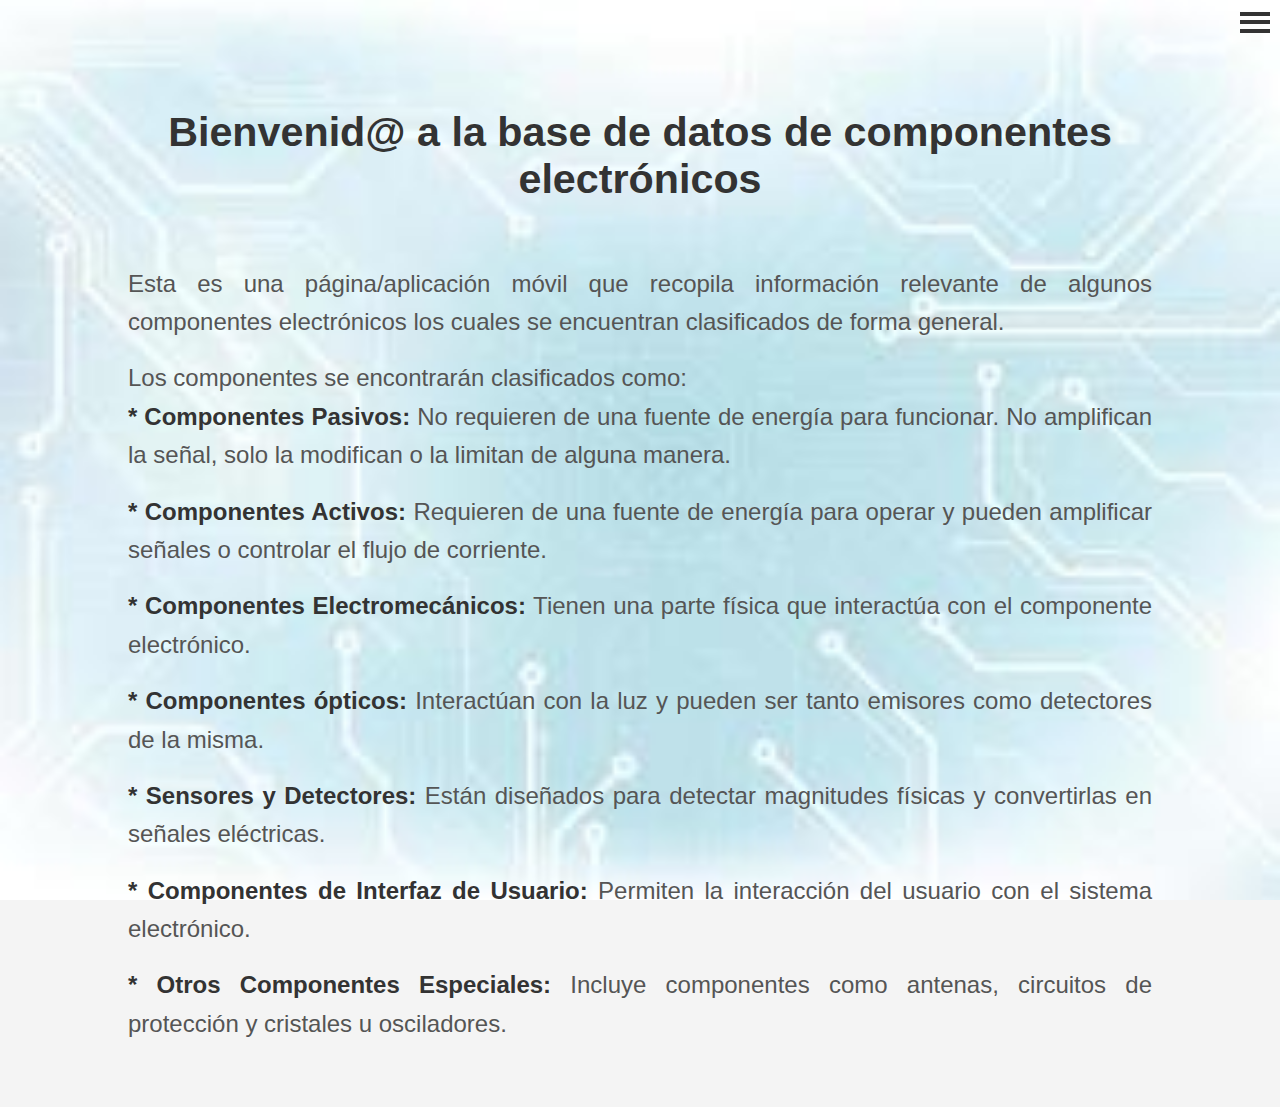
<file: index.html>
<!DOCTYPE html>
<html lang="es">
<head>
    <meta charset="UTF-8">
    <meta name="viewport" content="width=device-width, initial-scale=1.0">
    <title>Menú Hamburguesa</title>
    <link rel="stylesheet" href="style.css">
</head>
<body>
    <!-- Menú hamburguesa -->
    <div class="menu-container">
        <div class="hamburger" onclick="toggleMenu()">
            <div class="line"></div>
            <div class="line"></div>
            <div class="line"></div>
        </div>

        <nav id="menu" class="menu">
            <ul>
                <li><a href="index.html">Inicio</a></li>
                <li><a href="pasivos.html">Componentes Pasivos</a></li>
                <li><a href="activos.html">Componentes Activos</a></li>
                <li><a href="electromecanicos.html">Componentes Electromecánicos</a></li>
                <li><a href="opticos.html">Componentes Ópticos</a></li>
                <li><a href="sensores.html">Sensores y Detectores</a></li>
                <li><a href="interfaz.html">Componentes Interfaz</a></li>
                <li><a href="otros.html">Otros</a></li>
                <li><a href="contactos.html">Contacto</a></li>
            </ul>
        </nav>
    </div>

    <div class="main-content">
        <h1>Bienvenid@ a la base de datos de componentes electrónicos</h1><br><br>
        <p>
            Esta es una página/aplicación móvil que recopila información relevante de algunos componentes
            electrónicos los cuales se encuentran clasificados de forma general.
        </p><br>
        <p>
            Los componentes se encontrarán clasificados como:
        </p>
        <p>
            <strong>* Componentes Pasivos:</strong> No requieren de una fuente de energía para funcionar. 
            No amplifican la señal, solo la modifican o la limitan de alguna manera.
        </p><br>
        <p>
            <strong>* Componentes Activos:</strong> Requieren de una fuente de energía para operar y pueden 
            amplificar señales o controlar el flujo de corriente.
        </p><br>
        <p>
            <strong>* Componentes Electromecánicos:</strong> Tienen una parte física que interactúa con el 
            componente electrónico.
        </p><br>
        <p>
            <strong>* Componentes ópticos:</strong> Interactúan con la luz y pueden ser tanto emisores como 
            detectores de la misma.
        </p><br>
        <p>
            <strong>* Sensores y Detectores:</strong> Están diseñados para detectar magnitudes físicas y 
            convertirlas en señales eléctricas.
        </p><br>
        <p>
            <strong>* Componentes de Interfaz de Usuario:</strong> Permiten la interacción del usuario 
            con el sistema electrónico.
        </p><br>
        <p>
            <strong>* Otros Componentes Especiales:</strong> Incluye componentes como antenas, circuitos 
            de protección y cristales u osciladores.
        </p>
    </div>

    <script src="script.js"></script>
</body>
</html>
</file>
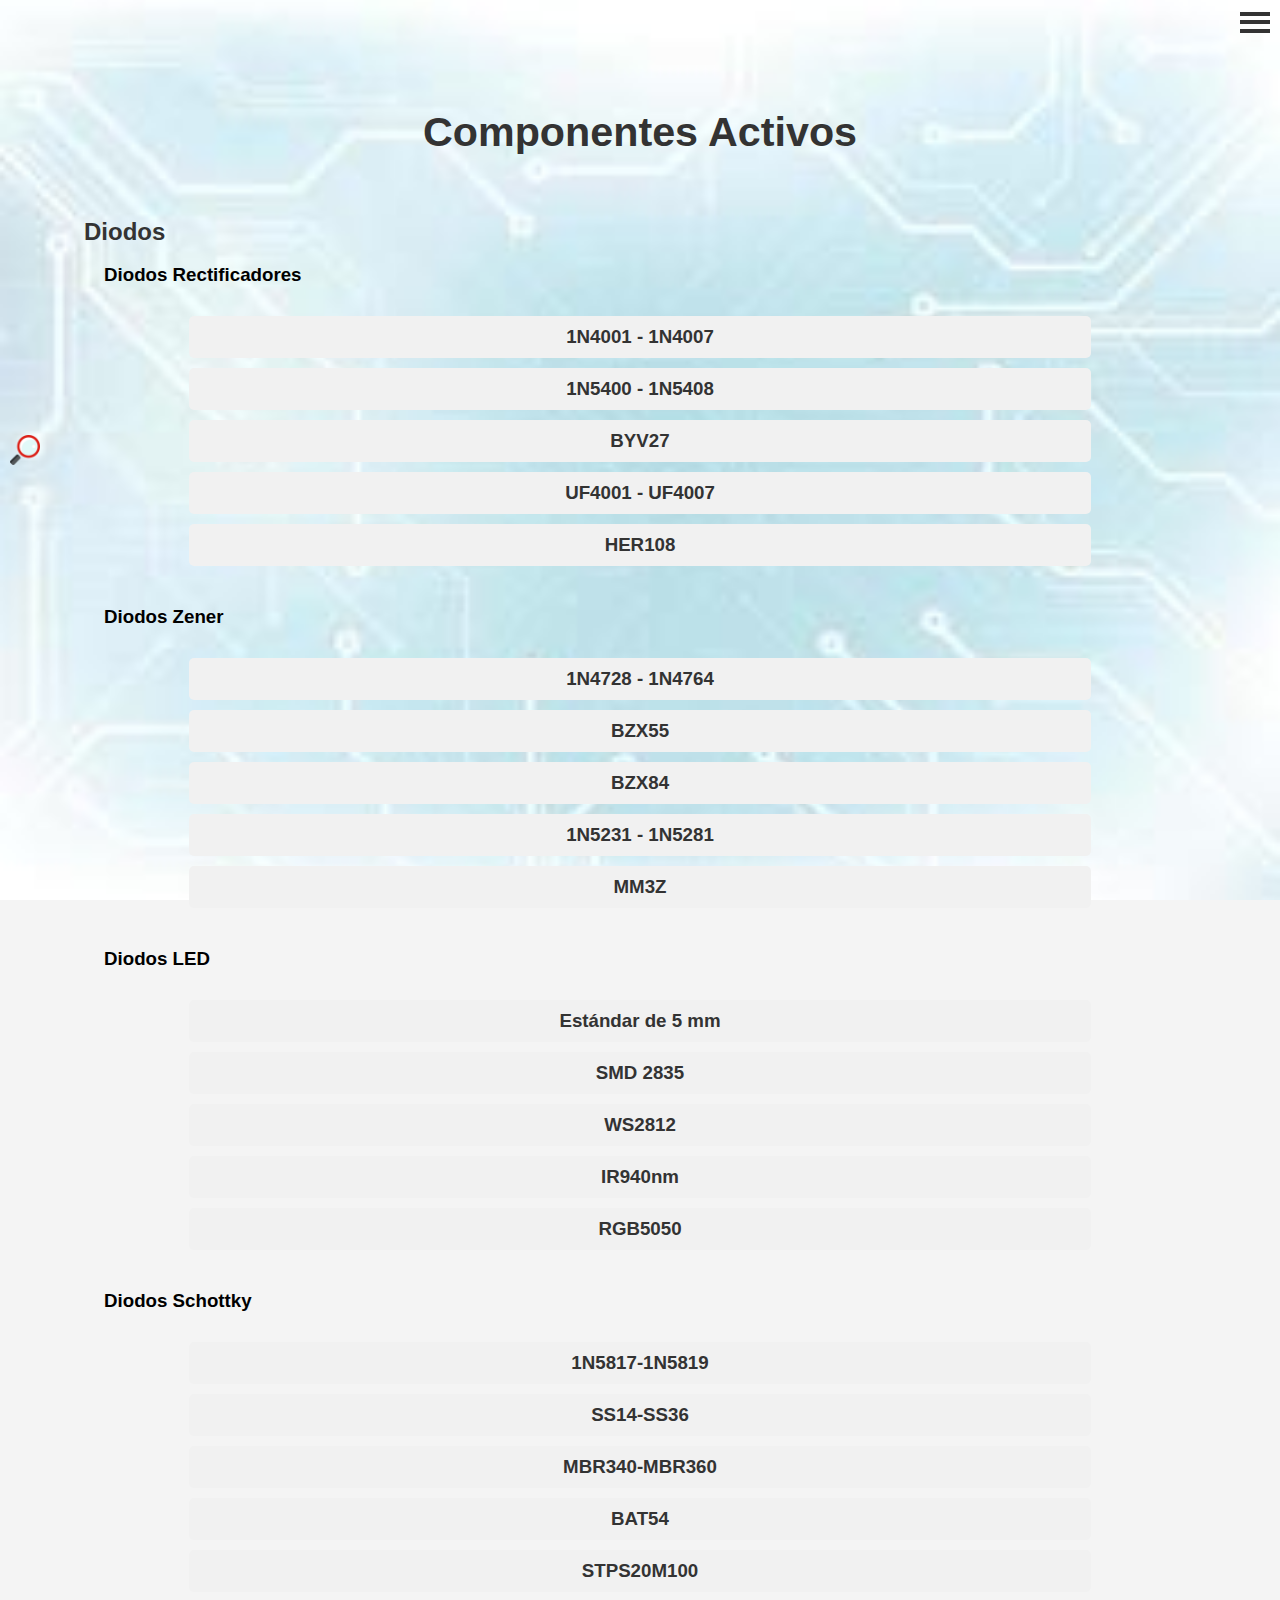
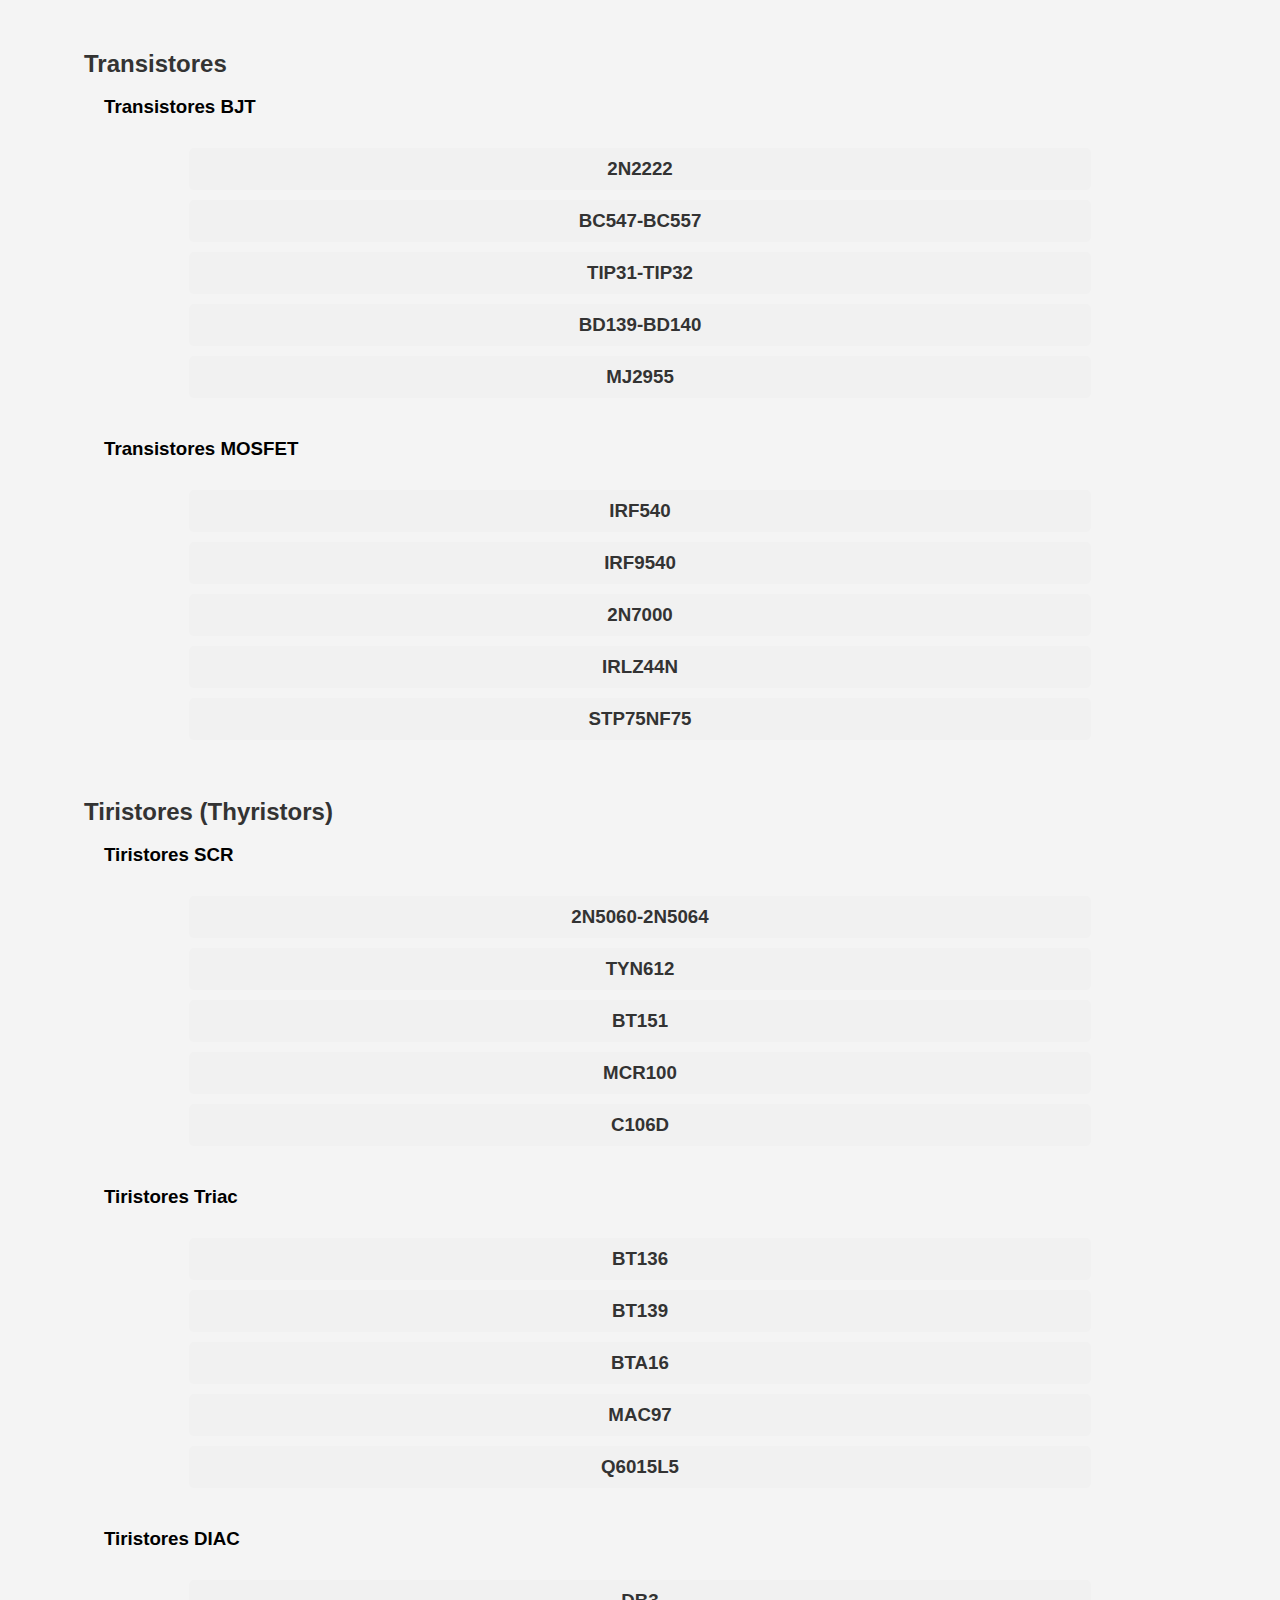
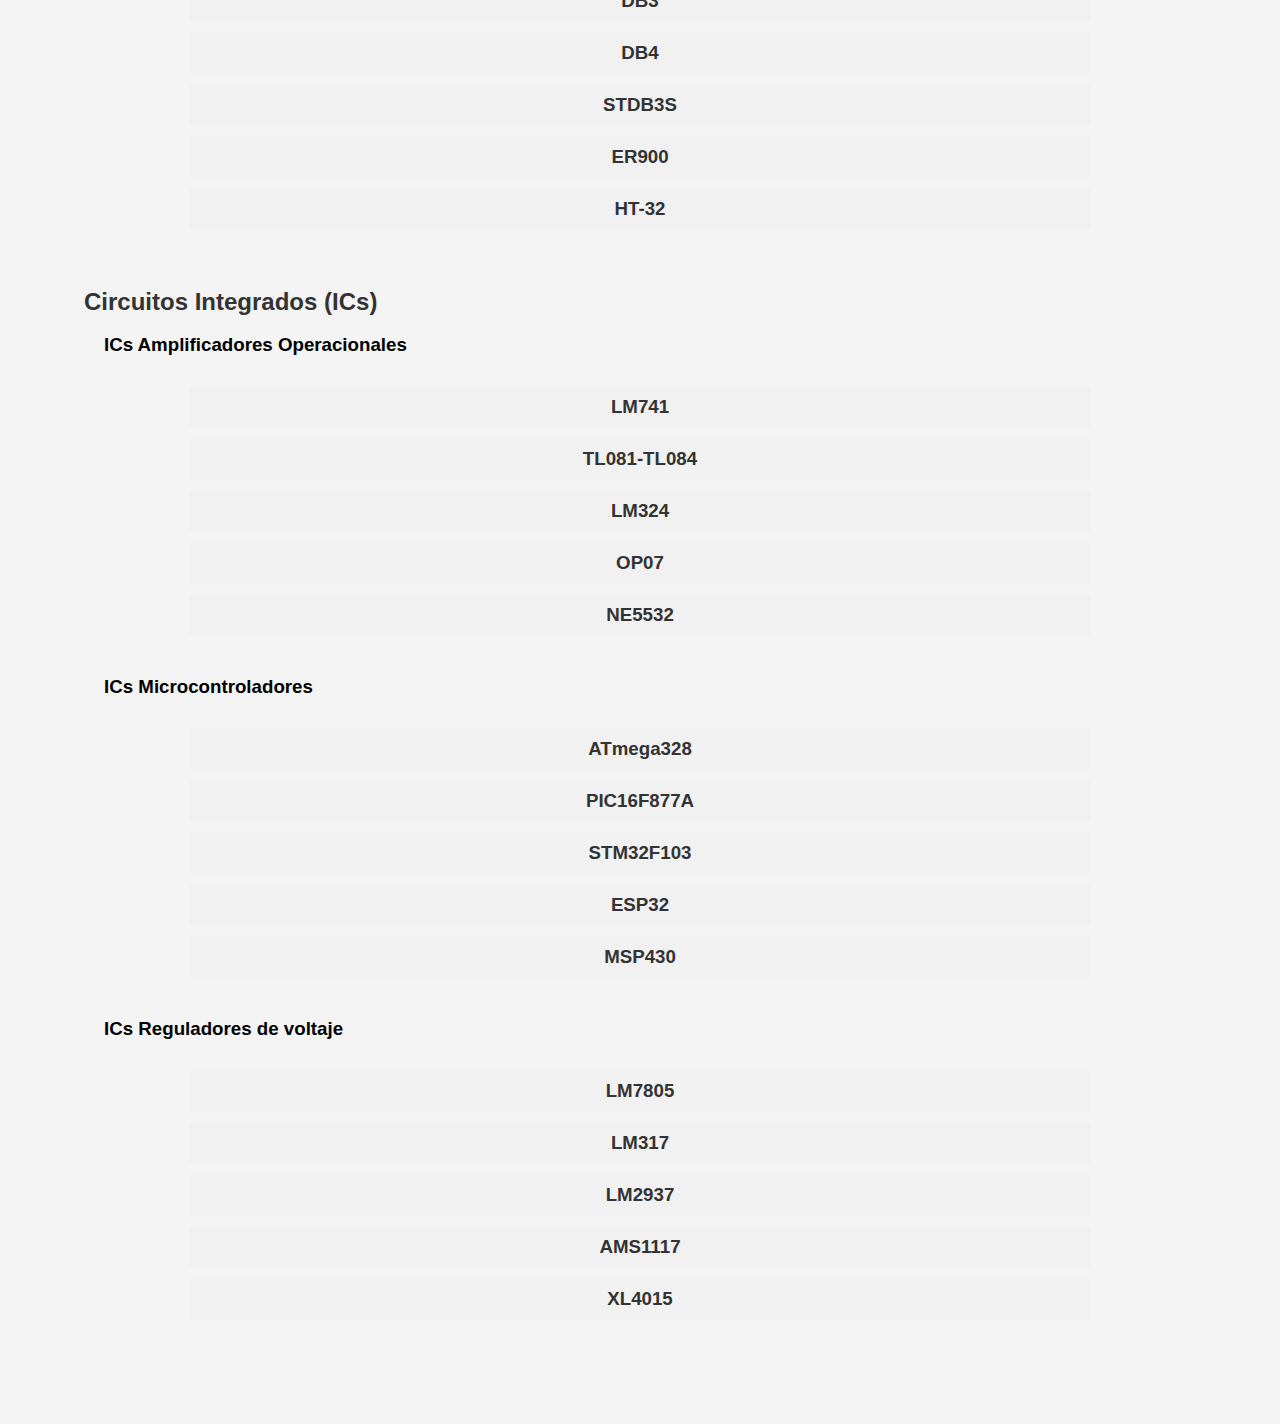
<file: activos.html>
<!DOCTYPE html>
<html lang="es">
<head>
    <meta charset="UTF-8">
    <meta name="viewport" content="width=device-width, initial-scale=1.0">
    <title>Menú Hamburguesa</title>
    <link rel="stylesheet" href="style.css">
</head>
<body>
    <!-- Menú hamburguesa -->
    <div class="menu-container">
        <div class="hamburger" onclick="toggleMenu()">
            <div class="line"></div>
            <div class="line"></div>
            <div class="line"></div>
        </div>

        <nav id="menu" class="menu">
            <ul>
                <li><a href="index.html">Inicio</a></li>
                <li><a href="pasivos.html">Componentes Pasivos</a></li>
                <li><a href="activos.html">Componentes Activos</a></li>
                <li><a href="electromecanicos.html">Componentes Electromecánicos</a></li>
                <li><a href="opticos.html">Componentes Ópticos</a></li>
                <li><a href="sensores.html">Sensores y Detectores</a></li>
                <li><a href="interfaz.html">Componentes Interfaz</a></li>
                <li><a href="otros.html">Otros</a></li>
                <li><a href="contactos.html">Contacto</a></li>
            </ul>
        </nav>
    </div>

    <div class="search-icon" onclick="toggleSearchBar()">
        <img src="lupa.png" alt="Buscar" class="search-icon-img">
    </div>

    <div class="search-container" id="search-bar">
        <input type="text" id="search-input" placeholder="Buscar por palabra..." oninput="searchContent()">
    </div>

    <div class="main-content">
        <h1><strong>Componentes Activos</strong></h1><br><br>
        <h2 class="left-align"><strong>Diodos</strong></h2><br>
        <h3 class="left-align">Diodos Rectificadores</h3>
        <div class="faq-container">
            <ul class="faq-list">
                <li class="faq-item">
                    <div class="faq-question" onclick="toggleAnswer(this)">
                        <h3>1N4001 - 1N4007 </h3>
                    </div>
                    <div class="faq-answer">
                        <p><strong>Corriente:</strong> 1 A <br>
                            <strong>Voltaje:</strong> 50-1000 V <br>
                            <strong>Potencia:</strong> 1 W <br>
                        </p>
                    </div>
                </li>
                <li class="faq-item">
                    <div class="faq-question" onclick="toggleAnswer(this)">
                        <h3>1N5400 - 1N5408</h3>
                    </div>
                    <div class="faq-answer">
                        <p><strong>Corriente:</strong> 3 A <br>
                            <strong>Voltaje:</strong> 50-1000 V <br>
                            <strong>Potencia:</strong> 3 W <br>
                        </p>
                    </div>
                </li>
                <li class="faq-item">
                    <div class="faq-question" onclick="toggleAnswer(this)">
                        <h3>BYV27</h3>
                    </div>
                    <div class="faq-answer">
                        <p><strong>Corriente:</strong> 1 A <br>
                            <strong>Voltaje:</strong> 800 V <br>
                            <strong>Potencia:</strong> 1 W <br>
                        </p>
                    </div>
                </li>
                <li class="faq-item">
                    <div class="faq-question" onclick="toggleAnswer(this)">
                        <h3>UF4001 - UF4007</h3>
                    </div>
                    <div class="faq-answer">
                        <p><strong>Corriente:</strong> 1 A <br>
                            <strong>Voltaje:</strong> 50-1000 V <br>
                            <strong>Potencia:</strong> 1 W <br>
                        </p>
                    </div>
                </li>
                <li class="faq-item">
                    <div class="faq-question" onclick="toggleAnswer(this)">
                        <h3>HER108</h3>
                    </div>
                    <div class="faq-answer">
                        <p><strong>Corriente:</strong> 1 A <br>
                            <strong>Voltaje:</strong> 1000 V <br>
                            <strong>Potencia:</strong> 1.5 W <br>
                        </p>
                    </div>
                </li>
            </ul>
        </div>
        <h3 class="left-align">Diodos Zener</h3>
        <div class="faq-container">
            <ul class="faq-list">
                <li class="faq-item">
                    <div class="faq-question" onclick="toggleAnswer(this)">
                        <h3>1N4728 - 1N4764</h3>
                    </div>
                    <div class="faq-answer">
                        <p><strong>Corriente:</strong> 49-76 mA <br>
                            <strong>Voltaje:</strong> 3.3-100 V <br>
                            <strong>Potencia:</strong> 1 W <br>
                        </p>
                    </div>
                </li>
                <li class="faq-item">
                    <div class="faq-question" onclick="toggleAnswer(this)">
                        <h3>BZX55</h3>
                    </div>
                    <div class="faq-answer">
                        <p><strong>Corriente:</strong> 2-100 mA <br>
                            <strong>Voltaje:</strong> 2.4-75 V <br>
                            <strong>Potencia:</strong> 0.5 W <br>
                        </p>
                    </div>
                </li>
                <li class="faq-item">
                    <div class="faq-question" onclick="toggleAnswer(this)">
                        <h3>BZX84</h3>
                    </div>
                    <div class="faq-answer">
                        <p><strong>Corriente:</strong> 5 mA <br>
                            <strong>Voltaje:</strong> 2.4-75 V <br>
                            <strong>Potencia:</strong> 0.3 W <br>
                        </p>
                    </div>
                </li>
                <li class="faq-item">
                    <div class="faq-question" onclick="toggleAnswer(this)">
                        <h3>1N5231 - 1N5281</h3>
                    </div>
                    <div class="faq-answer">
                        <p><strong>Corriente:</strong> 20 mA <br>
                            <strong>Voltaje:</strong> 5.6-200 V <br>
                            <strong>Potencia:</strong> 0.5 W <br>
                        </p>
                    </div>
                </li>
                <li class="faq-item">
                    <div class="faq-question" onclick="toggleAnswer(this)">
                        <h3>MM3Z</h3>
                    </div>
                    <div class="faq-answer">
                        <p><strong>Corriente:</strong> 5 mA <br>
                            <strong>Voltaje:</strong> 2.4-75 V <br>
                            <strong>Potencia:</strong> 0.2 W <br>
                        </p>
                    </div>
                </li>
            </ul>
        </div>
        <h3 class="left-align">Diodos LED</h3>
        <div class="faq-container">
            <ul class="faq-list">
                <li class="faq-item">
                    <div class="faq-question" onclick="toggleAnswer(this)">
                        <h3>Estándar de 5 mm </h3>
                    </div>
                    <div class="faq-answer">
                        <p><strong>Corriente:</strong> 20 mA <br>
                            <strong>Voltaje:</strong> 2-3.3 V <br>
                            <strong>Potencia:</strong> 0.06 W <br>
                        </p>
                    </div>
                </li>
                <li class="faq-item">
                    <div class="faq-question" onclick="toggleAnswer(this)">
                        <h3>SMD 2835</h3>
                    </div>
                    <div class="faq-answer">
                        <p><strong>Corriente:</strong> 20-150 mA <br>
                            <strong>Voltaje:</strong> 2.8-3.6 V <br>
                            <strong>Potencia:</strong> 0.06-0.5 W <br>
                        </p>
                    </div>
                </li>
                <li class="faq-item">
                    <div class="faq-question" onclick="toggleAnswer(this)">
                        <h3>WS2812</h3>
                    </div>
                    <div class="faq-answer">
                        <p><strong>Corriente:</strong> 20 mA <br>
                            <strong>Voltaje:</strong> 5 V <br>
                            <strong>Potencia:</strong> 0.1 W <br>
                        </p>
                    </div>
                </li>
                <li class="faq-item">
                    <div class="faq-question" onclick="toggleAnswer(this)">
                        <h3>IR940nm</h3>
                    </div>
                    <div class="faq-answer">
                        <p><strong>Corriente:</strong> 20-100 mA <br>
                            <strong>Voltaje:</strong> 1.2-1.5 V <br>
                            <strong>Potencia:</strong> 0.12-0.15 W <br>
                        </p>
                    </div>
                </li>
                <li class="faq-item">
                    <div class="faq-question" onclick="toggleAnswer(this)">
                        <h3>RGB5050</h3>
                    </div>
                    <div class="faq-answer">
                        <p><strong>Corriente:</strong> 60 mA <br>
                            <strong>Voltaje:</strong> 2-3.6 V <br>
                            <strong>Potencia:</strong> 0.2 W <br>
                        </p>
                    </div>
                </li>
            </ul>
        </div>
        <h3 class="left-align">Diodos Schottky</h3>
        <div class="faq-container">
            <ul class="faq-list">
                <li class="faq-item">
                    <div class="faq-question" onclick="toggleAnswer(this)">
                        <h3>1N5817-1N5819</h3>
                    </div>
                    <div class="faq-answer">
                        <p><strong>Corriente:</strong> 1 A <br>
                            <strong>Voltaje:</strong> 20-40 V <br>
                            <strong>Potencia:</strong> 1 W <br>
                        </p>
                    </div>
                </li>
                <li class="faq-item">
                    <div class="faq-question" onclick="toggleAnswer(this)">
                        <h3>SS14-SS36</h3>
                    </div>
                    <div class="faq-answer">
                        <p><strong>Corriente:</strong> 1-3 A <br>
                            <strong>Voltaje:</strong> 40-60 V <br>
                            <strong>Potencia:</strong> 1-3 W <br>
                        </p>
                    </div>
                </li>
                <li class="faq-item">
                    <div class="faq-question" onclick="toggleAnswer(this)">
                        <h3>MBR340-MBR360</h3>
                    </div>
                    <div class="faq-answer">
                        <p><strong>Corriente:</strong> 3 A <br>
                            <strong>Voltaje:</strong> 40-60 V <br>
                            <strong>Potencia:</strong> 3 W <br>
                        </p>
                    </div>
                </li>
                <li class="faq-item">
                    <div class="faq-question" onclick="toggleAnswer(this)">
                        <h3>BAT54</h3>
                    </div>
                    <div class="faq-answer">
                        <p><strong>Corriente:</strong> 0.2 A <br>
                            <strong>Voltaje:</strong> 30 V <br>
                            <strong>Potencia:</strong> 0.1 W <br>
                        </p>
                    </div>
                </li>
                <li class="faq-item">
                    <div class="faq-question" onclick="toggleAnswer(this)">
                        <h3>STPS20M100</h3>
                    </div>
                    <div class="faq-answer">
                        <p><strong>Corriente:</strong> 20 A <br>
                            <strong>Voltaje:</strong> 100 V <br>
                            <strong>Potencia:</strong> 20 W <br>
                        </p>
                    </div>
                </li>
            </ul>
        </div>
        <br>
        <h2 class="left-align"><strong>Transistores</strong></h2><br>
        <h3 class="left-align">Transistores BJT</h3>
        <div class="faq-container">
            <ul class="faq-list">
                <li class="faq-item">
                    <div class="faq-question" onclick="toggleAnswer(this)">
                        <h3>2N2222</h3>
                    </div>
                    <div class="faq-answer">
                        <p><strong>Corriente:</strong> 0.8 A <br>
                            <strong>Voltaje:</strong> 30 V <br>
                            <strong>Potencia:</strong> 0.5 W <br>
                        </p>
                    </div>
                </li>
                <li class="faq-item">
                    <div class="faq-question" onclick="toggleAnswer(this)">
                        <h3>BC547-BC557</h3>
                    </div>
                    <div class="faq-answer">
                        <p><strong>Corriente:</strong> 0.1-0.5 A <br>
                            <strong>Voltaje:</strong> 45-65 V <br>
                            <strong>Potencia:</strong> 0.3 W <br>
                        </p>
                    </div>
                </li>
                <li class="faq-item">
                    <div class="faq-question" onclick="toggleAnswer(this)">
                        <h3>TIP31-TIP32</h3>
                    </div>
                    <div class="faq-answer">
                        <p><strong>Corriente:</strong> 3 A <br>
                            <strong>Voltaje:</strong> 40 V <br>
                            <strong>Potencia:</strong> 40 W <br>
                        </p>
                    </div>
                </li>
                <li class="faq-item">
                    <div class="faq-question" onclick="toggleAnswer(this)">
                        <h3>BD139-BD140</h3>
                    </div>
                    <div class="faq-answer">
                        <p><strong>Corriente:</strong> 1.5 A <br>
                            <strong>Voltaje:</strong> 80 V <br>
                            <strong>Potencia:</strong> 12.5 W <br>
                        </p>
                    </div>
                </li>
                <li class="faq-item">
                    <div class="faq-question" onclick="toggleAnswer(this)">
                        <h3>MJ2955</h3>
                    </div>
                    <div class="faq-answer">
                        <p><strong>Corriente:</strong> 15 A <br>
                            <strong>Voltaje:</strong> 60 V <br>
                            <strong>Potencia:</strong> 115 W <br>
                        </p>
                    </div>
                </li>
            </ul>
        </div>
        <h3 class="left-align">Transistores MOSFET</h3>
        <div class="faq-container">
            <ul class="faq-list">
                <li class="faq-item">
                    <div class="faq-question" onclick="toggleAnswer(this)">
                        <h3>IRF540</h3>
                    </div>
                    <div class="faq-answer">
                        <p><strong>Corriente:</strong> 33 A <br>
                            <strong>Voltaje:</strong> 100 V <br>
                            <strong>Potencia:</strong> 100 W <br>
                        </p>
                    </div>
                </li>
                <li class="faq-item">
                    <div class="faq-question" onclick="toggleAnswer(this)">
                        <h3>IRF9540</h3>
                    </div>
                    <div class="faq-answer">
                        <p><strong>Corriente:</strong> 23 A <br>
                            <strong>Voltaje:</strong> 100 V <br>
                            <strong>Potencia:</strong> 70 W <br>
                        </p>
                    </div>
                </li>
                <li class="faq-item">
                    <div class="faq-question" onclick="toggleAnswer(this)">
                        <h3>2N7000</h3>
                    </div>
                    <div class="faq-answer">
                        <p><strong>Corriente:</strong> 0.2 A <br>
                            <strong>Voltaje:</strong> 60 V <br>
                            <strong>Potencia:</strong> 0.3 W <br>
                        </p>
                    </div>
                </li>
                <li class="faq-item">
                    <div class="faq-question" onclick="toggleAnswer(this)">
                        <h3>IRLZ44N</h3>
                    </div>
                    <div class="faq-answer">
                        <p><strong>Corriente:</strong> 47 A <br>
                            <strong>Voltaje:</strong> 55 V <br>
                            <strong>Potencia:</strong> 150 W <br>
                        </p>
                    </div>
                </li>
                <li class="faq-item">
                    <div class="faq-question" onclick="toggleAnswer(this)">
                        <h3>STP75NF75</h3>
                    </div>
                    <div class="faq-answer">
                        <p><strong>Corriente:</strong> 75 A <br>
                            <strong>Voltaje:</strong> 75 V <br>
                            <strong>Potencia:</strong> 300 W <br>
                        </p>
                    </div>
                </li>
            </ul>
        </div>

        <br>
        <h2 class="left-align"><strong>Tiristores (Thyristors)</strong></h2><br>
        <h3 class="left-align">Tiristores SCR</h3>
        <div class="faq-container">
            <ul class="faq-list">
                <li class="faq-item">
                    <div class="faq-question" onclick="toggleAnswer(this)">
                        <h3>2N5060-2N5064</h3>
                    </div>
                    <div class="faq-answer">
                        <p><strong>Corriente:</strong> 0.8 A <br>
                            <strong>Voltaje:</strong> 30-100 V <br>
                            <strong>Potencia:</strong> 0.8 W <br>
                        </p>
                    </div>
                </li>
                <li class="faq-item">
                    <div class="faq-question" onclick="toggleAnswer(this)">
                        <h3>TYN612</h3>
                    </div>
                    <div class="faq-answer">
                        <p><strong>Corriente:</strong> 12 A <br>
                            <strong>Voltaje:</strong> 600 V <br>
                            <strong>Potencia:</strong> 6 W <br>
                        </p>
                    </div>
                </li>
                <li class="faq-item">
                    <div class="faq-question" onclick="toggleAnswer(this)">
                        <h3>BT151</h3>
                    </div>
                    <div class="faq-answer">
                        <p><strong>Corriente:</strong> 12 A <br>
                            <strong>Voltaje:</strong> 800 V <br>
                            <strong>Potencia:</strong> 10 W <br>
                        </p>
                    </div>
                </li>
                <li class="faq-item">
                    <div class="faq-question" onclick="toggleAnswer(this)">
                        <h3>MCR100</h3>
                    </div>
                    <div class="faq-answer">
                        <p><strong>Corriente:</strong> 0.8 A <br>
                            <strong>Voltaje:</strong> 100 V <br>
                            <strong>Potencia:</strong> 0.5 W <br>
                        </p>
                    </div>
                </li>
                <li class="faq-item">
                    <div class="faq-question" onclick="toggleAnswer(this)">
                        <h3>C106D</h3>
                    </div>
                    <div class="faq-answer">
                        <p><strong>Corriente:</strong> 4 A <br>
                            <strong>Voltaje:</strong> 400 V <br>
                            <strong>Potencia:</strong> 2 W <br>
                        </p>
                    </div>
                </li>
            </ul>
        </div>
        <h3 class="left-align">Tiristores Triac</h3>
        <div class="faq-container">
            <ul class="faq-list">
                <li class="faq-item">
                    <div class="faq-question" onclick="toggleAnswer(this)">
                        <h3>BT136</h3>
                    </div>
                    <div class="faq-answer">
                        <p><strong>Corriente:</strong> 4 A <br>
                            <strong>Voltaje:</strong> 600 V <br>
                            <strong>Potencia:</strong> 6 W <br>
                        </p>
                    </div>
                </li>
                <li class="faq-item">
                    <div class="faq-question" onclick="toggleAnswer(this)">
                        <h3>BT139</h3>
                    </div>
                    <div class="faq-answer">
                        <p><strong>Corriente:</strong> 16 A <br>
                            <strong>Voltaje:</strong> 800 V <br>
                            <strong>Potencia:</strong> 16 W <br>
                        </p>
                    </div>
                </li>
                <li class="faq-item">
                    <div class="faq-question" onclick="toggleAnswer(this)">
                        <h3>BTA16</h3>
                    </div>
                    <div class="faq-answer">
                        <p><strong>Corriente:</strong> 16 A <br>
                            <strong>Voltaje:</strong> 600 V <br>
                            <strong>Potencia:</strong> 16 W <br>
                        </p>
                    </div>
                </li>
                <li class="faq-item">
                    <div class="faq-question" onclick="toggleAnswer(this)">
                        <h3>MAC97</h3>
                    </div>
                    <div class="faq-answer">
                        <p><strong>Corriente:</strong> 0.6 A <br>
                            <strong>Voltaje:</strong> 400 V <br>
                            <strong>Potencia:</strong> 0.25 W <br>
                        </p>
                    </div>
                </li>
                <li class="faq-item">
                    <div class="faq-question" onclick="toggleAnswer(this)">
                        <h3>Q6015L5</h3>
                    </div>
                    <div class="faq-answer">
                        <p><strong>Corriente:</strong> 15 A <br>
                            <strong>Voltaje:</strong> 600 V <br>
                            <strong>Potencia:</strong> 15 W <br>
                        </p>
                    </div>
                </li>
            </ul>
        </div>
        <h3 class="left-align">Tiristores DIAC</h3>
        <div class="faq-container">
            <ul class="faq-list">
                <li class="faq-item">
                    <div class="faq-question" onclick="toggleAnswer(this)">
                        <h3>DB3</h3>
                    </div>
                    <div class="faq-answer">
                        <p><strong>Corriente:</strong> 2 mA <br>
                            <strong>Voltaje:</strong> 30 V <br>
                            <strong>Potencia:</strong> 0.06 W <br>
                        </p>
                    </div>
                </li>
                <li class="faq-item">
                    <div class="faq-question" onclick="toggleAnswer(this)">
                        <h3>DB4</h3>
                    </div>
                    <div class="faq-answer">
                        <p><strong>Corriente:</strong> 2 mA <br>
                            <strong>Voltaje:</strong> 35 V <br>
                            <strong>Potencia:</strong> 0.07 W <br>
                        </p>
                    </div>
                </li>
                <li class="faq-item">
                    <div class="faq-question" onclick="toggleAnswer(this)">
                        <h3>STDB3S</h3>
                    </div>
                    <div class="faq-answer">
                        <p><strong>Corriente:</strong> 2 mA <br>
                            <strong>Voltaje:</strong> 30 V <br>
                            <strong>Potencia:</strong> 0.06 W <br>
                        </p>
                    </div>
                </li>
                <li class="faq-item">
                    <div class="faq-question" onclick="toggleAnswer(this)">
                        <h3>ER900</h3>
                    </div>
                    <div class="faq-answer">
                        <p><strong>Corriente:</strong> 2 mA <br>
                            <strong>Voltaje:</strong> 250 V <br>
                            <strong>Potencia:</strong> 0.5 W <br>
                        </p>
                    </div>
                </li>
                <li class="faq-item">
                    <div class="faq-question" onclick="toggleAnswer(this)">
                        <h3>HT-32</h3>
                    </div>
                    <div class="faq-answer">
                        <p><strong>Corriente:</strong> 1 mA <br>
                            <strong>Voltaje:</strong> 32 V <br>
                            <strong>Potencia:</strong> 0.032 W <br>
                        </p>
                    </div>
                </li>
            </ul>
        </div>

        <br>
        <h2 class="left-align"><strong>Circuitos Integrados (ICs)</strong></h2><br>
        <h3 class="left-align">ICs Amplificadores Operacionales</h3>
        <div class="faq-container">
            <ul class="faq-list">
                <li class="faq-item">
                    <div class="faq-question" onclick="toggleAnswer(this)">
                        <h3>LM741</h3>
                    </div>
                    <div class="faq-answer">
                        <p><strong>Corriente:</strong> 2 mA <br>
                            <strong>Voltaje:</strong> ±18 V <br>
                            <strong>Potencia:</strong> 0.036 W <br>
                        </p>
                    </div>
                </li>
                <li class="faq-item">
                    <div class="faq-question" onclick="toggleAnswer(this)">
                        <h3>TL081-TL084</h3>
                    </div>
                    <div class="faq-answer">
                        <p><strong>Corriente:</strong> 2 mA <br>
                            <strong>Voltaje:</strong> ±18 V <br>
                            <strong>Potencia:</strong> 0.036 W <br>
                        </p>
                    </div>
                </li>
                <li class="faq-item">
                    <div class="faq-question" onclick="toggleAnswer(this)">
                        <h3>LM324</h3>
                    </div>
                    <div class="faq-answer">
                        <p><strong>Corriente:</strong> 1 mA <br>
                            <strong>Voltaje:</strong> ±16 V <br>
                            <strong>Potencia:</strong> 0.032 W <br>
                        </p>
                    </div>
                </li>
                <li class="faq-item">
                    <div class="faq-question" onclick="toggleAnswer(this)">
                        <h3>OP07</h3>
                    </div>
                    <div class="faq-answer">
                        <p><strong>Corriente:</strong> 1.4 mA <br>
                            <strong>Voltaje:</strong> ±22 V <br>
                            <strong>Potencia:</strong> 0.031 W <br>
                        </p>
                    </div>
                </li>
                <li class="faq-item">
                    <div class="faq-question" onclick="toggleAnswer(this)">
                        <h3>NE5532</h3>
                    </div>
                    <div class="faq-answer">
                        <p><strong>Corriente:</strong> 8 mA <br>
                            <strong>Voltaje:</strong> ±18 V <br>
                            <strong>Potencia:</strong> 0.144 W <br>
                        </p>
                    </div>
                </li>
            </ul>
        </div>
        <h3 class="left-align">ICs Microcontroladores</h3>
        <div class="faq-container">
            <ul class="faq-list">
                <li class="faq-item">
                    <div class="faq-question" onclick="toggleAnswer(this)">
                        <h3>ATmega328</h3>
                    </div>
                    <div class="faq-answer">
                        <p><strong>Corriente:</strong> 20 mA <br>
                            <strong>Voltaje:</strong> 5 V <br>
                            <strong>Potencia:</strong> 0.1 W <br>
                        </p>
                    </div>
                </li>
                <li class="faq-item">
                    <div class="faq-question" onclick="toggleAnswer(this)">
                        <h3>PIC16F877A</h3>
                    </div>
                    <div class="faq-answer">
                        <p><strong>Corriente:</strong> 25 mA <br>
                            <strong>Voltaje:</strong> 5 V <br>
                            <strong>Potencia:</strong> 0.125 W <br>
                        </p>
                    </div>
                </li>
                <li class="faq-item">
                    <div class="faq-question" onclick="toggleAnswer(this)">
                        <h3>STM32F103</h3>
                    </div>
                    <div class="faq-answer">
                        <p><strong>Corriente:</strong> 20 mA <br>
                            <strong>Voltaje:</strong> 3.3 V <br>
                            <strong>Potencia:</strong> 0.066 W <br>
                        </p>
                    </div>
                </li>
                <li class="faq-item">
                    <div class="faq-question" onclick="toggleAnswer(this)">
                        <h3>ESP32</h3>
                    </div>
                    <div class="faq-answer">
                        <p><strong>Corriente:</strong> 240 mA <br>
                            <strong>Voltaje:</strong> 3.3 V <br>
                            <strong>Potencia:</strong> 0.792 W <br>
                        </p>
                    </div>
                </li>
                <li class="faq-item">
                    <div class="faq-question" onclick="toggleAnswer(this)">
                        <h3>MSP430</h3>
                    </div>
                    <div class="faq-answer">
                        <p><strong>Corriente:</strong> 0.2-1 mA <br>
                            <strong>Voltaje:</strong> 1.8-3.3 V <br>
                            <strong>Potencia:</strong> 0.001-0.003 W <br>
                        </p>
                    </div>
                </li>
            </ul>
        </div>
        <h3 class="left-align">ICs Reguladores de voltaje</h3>
        <div class="faq-container">
            <ul class="faq-list">
                <li class="faq-item">
                    <div class="faq-question" onclick="toggleAnswer(this)">
                        <h3>LM7805</h3>
                    </div>
                    <div class="faq-answer">
                        <p><strong>Corriente:</strong> 1 A <br>
                            <strong>Voltaje:</strong> 5 V <br>
                            <strong>Potencia:</strong> 5 W <br>
                        </p>
                    </div>
                </li>
                <li class="faq-item">
                    <div class="faq-question" onclick="toggleAnswer(this)">
                        <h3>LM317</h3>
                    </div>
                    <div class="faq-answer">
                        <p><strong>Corriente:</strong> 1.5 A <br>
                            <strong>Voltaje:</strong> 1.2-37 V (Ajustable) <br>
                            <strong>Potencia:</strong> 56 W <br>
                        </p>
                    </div>
                </li>
                <li class="faq-item">
                    <div class="faq-question" onclick="toggleAnswer(this)">
                        <h3>LM2937</h3>
                    </div>
                    <div class="faq-answer">
                        <p><strong>Corriente:</strong> 0.5 A <br>
                            <strong>Voltaje:</strong> 5 V <br>
                            <strong>Potencia:</strong> 2.5 W <br>
                        </p>
                    </div>
                </li>
                <li class="faq-item">
                    <div class="faq-question" onclick="toggleAnswer(this)">
                        <h3>AMS1117</h3>
                    </div>
                    <div class="faq-answer">
                        <p><strong>Corriente:</strong> 1 A <br>
                            <strong>Voltaje:</strong> 3.3 V <br>
                            <strong>Potencia:</strong> 3.3 W <br>
                        </p>
                    </div>
                </li>
                <li class="faq-item">
                    <div class="faq-question" onclick="toggleAnswer(this)">
                        <h3>XL4015</h3>
                    </div>
                    <div class="faq-answer">
                        <p><strong>Corriente:</strong> 5 A <br>
                            <strong>Voltaje:</strong> 1.25-36 V (Ajustable) <br>
                            <strong>Potencia:</strong> 75 W <br>
                        </p>
                    </div>
                </li>
            </ul>
        </div>
    </div>

    <script src="script.js"></script>
</body>
</html>
</file>
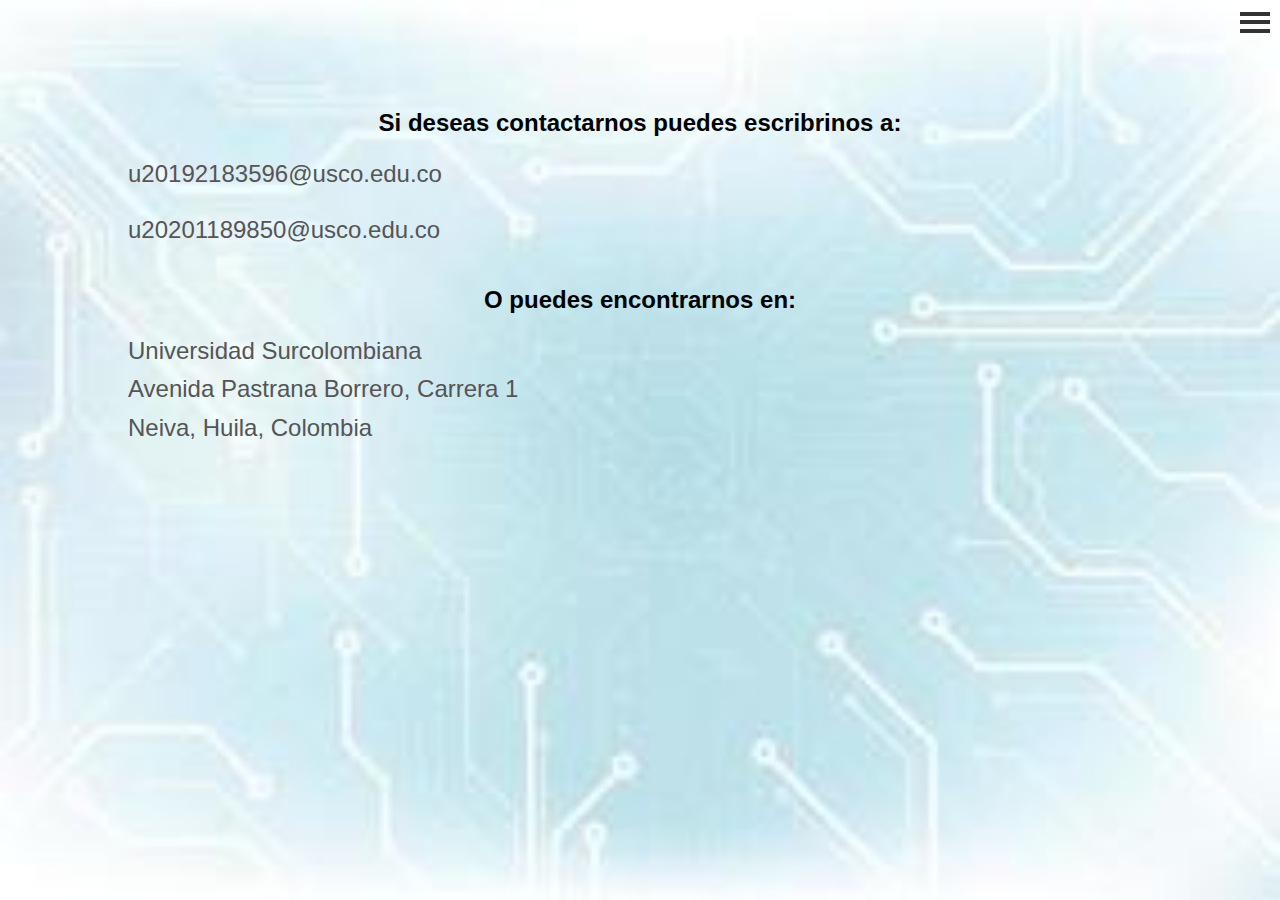
<file: contactos.html>
<!DOCTYPE html>
<html lang="es">
<head>
    <meta charset="UTF-8">
    <meta name="viewport" content="width=device-width, initial-scale=1.0">
    <title>Menú Hamburguesa</title>
    <link rel="stylesheet" href="style.css">
</head>
<body>
    <!-- Menú hamburguesa -->
    <div class="menu-container">
        <div class="hamburger" onclick="toggleMenu()">
            <div class="line"></div>
            <div class="line"></div>
            <div class="line"></div>
        </div>

        <nav id="menu" class="menu">
            <ul>
                <li><a href="index.html">Inicio</a></li>
                <li><a href="pasivos.html">Componentes Pasivos</a></li>
                <li><a href="activos.html">Componentes Activos</a></li>
                <li><a href="electromecanicos.html">Componentes Electromecánicos</a></li>
                <li><a href="opticos.html">Componentes Ópticos</a></li>
                <li><a href="sensores.html">Sensores y Detectores</a></li>
                <li><a href="interfaz.html">Componentes Interfaz</a></li>
                <li><a href="otros.html">Otros</a></li>
                <li><a href="contactos.html">Contacto</a></li>
            </ul>
        </nav>
    </div>

    <div class="main-content">
        <h2>Si deseas contactarnos puedes escribrinos a: </h2><br>
        <p>
            u20192183596@usco.edu.co
        </p><br>
        <p>
            u20201189850@usco.edu.co
        </p><br><br>
        <h2>O puedes encontrarnos en: </h2><br>
        <p>
            Universidad Surcolombiana <br>
            Avenida Pastrana Borrero, Carrera 1 <br>
            Neiva, Huila, Colombia
        </p><br>
    </div>

    <script src="script.js"></script>
</body>
</html>
</file>
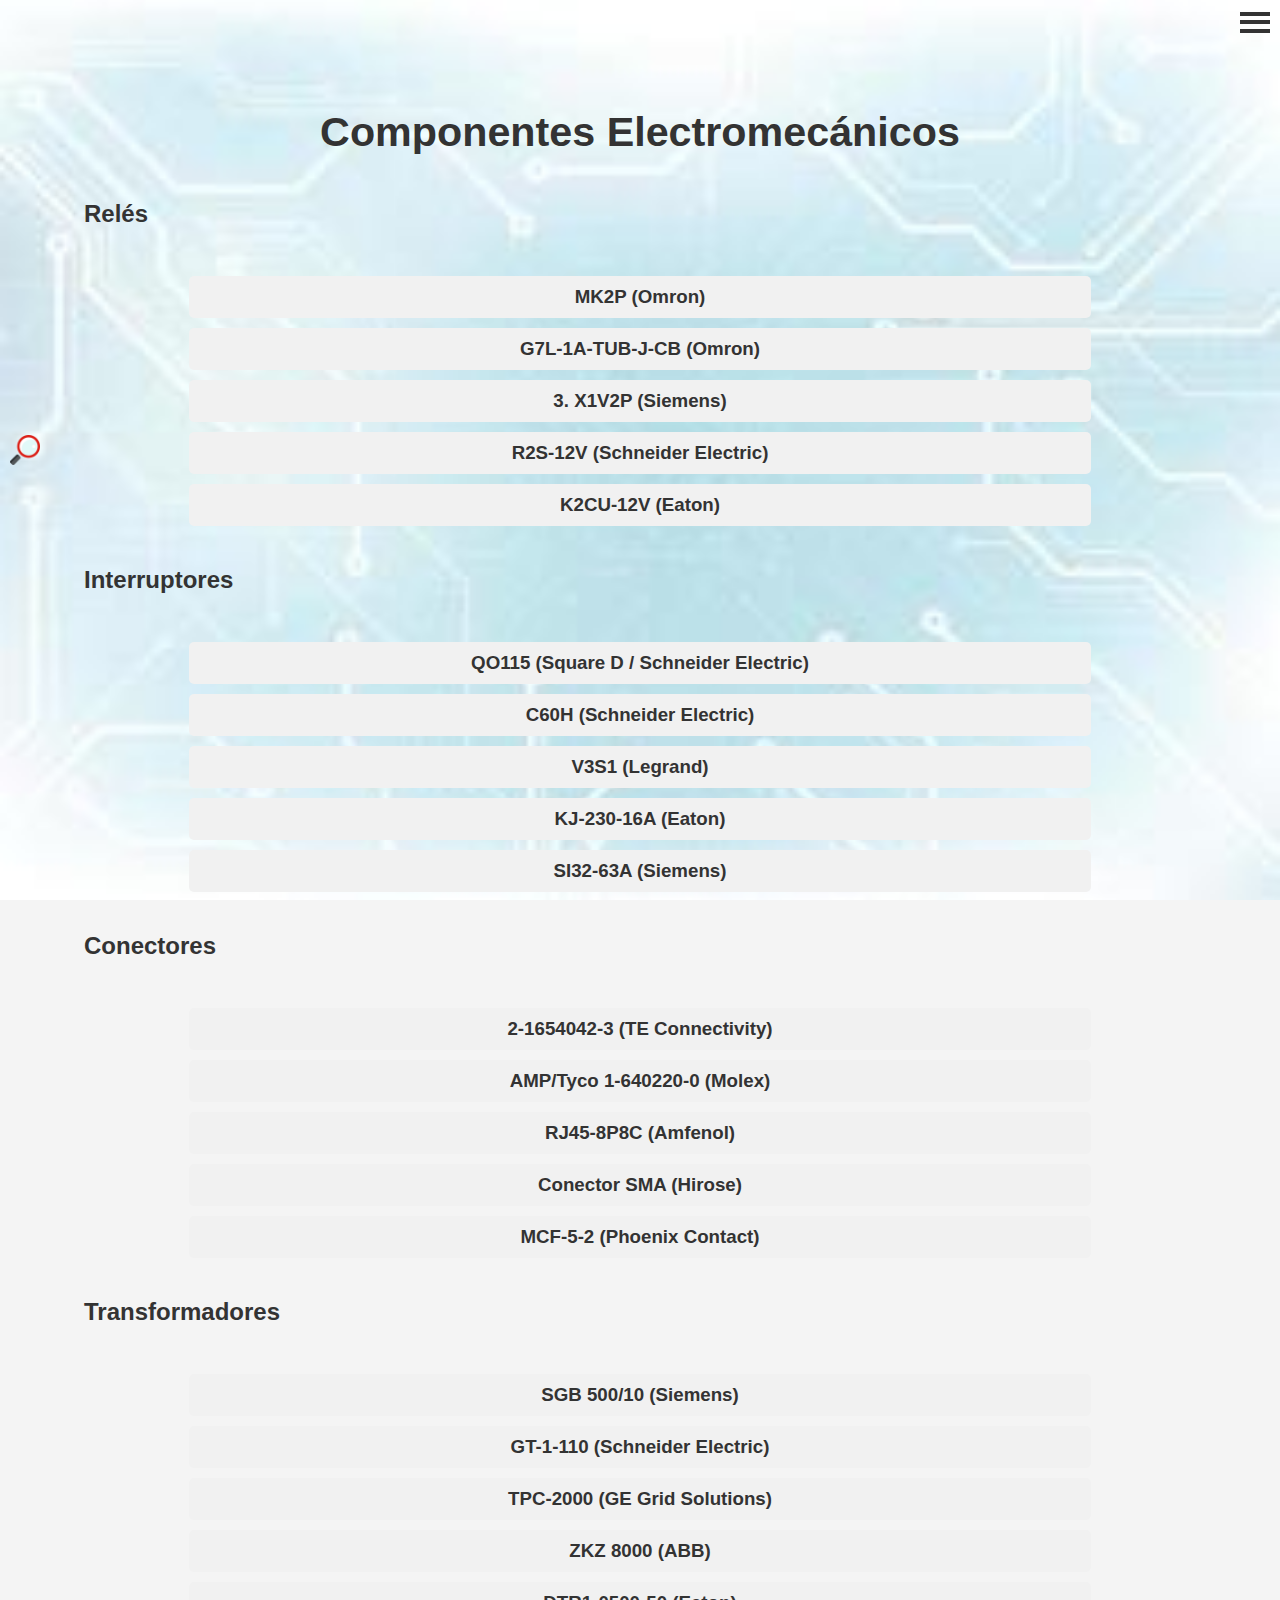
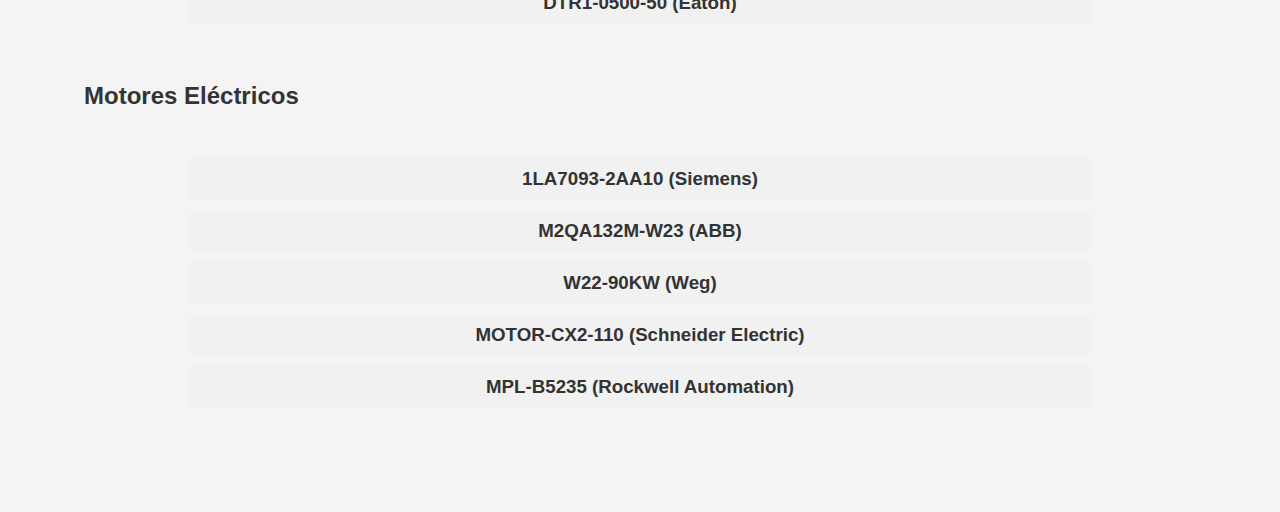
<file: electromecanicos.html>
<!DOCTYPE html>
<html lang="es">
<head>
    <meta charset="UTF-8">
    <meta name="viewport" content="width=device-width, initial-scale=1.0">
    <title>Menú Hamburguesa</title>
    <link rel="stylesheet" href="style.css">
</head>
<body>
    <!-- Menú hamburguesa -->
    <div class="menu-container">
        <div class="hamburger" onclick="toggleMenu()">
            <div class="line"></div>
            <div class="line"></div>
            <div class="line"></div>
        </div>

        <nav id="menu" class="menu">
            <ul>
                <li><a href="index.html">Inicio</a></li>
                <li><a href="pasivos.html">Componentes Pasivos</a></li>
                <li><a href="activos.html">Componentes Activos</a></li>
                <li><a href="electromecanicos.html">Componentes Electromecánicos</a></li>
                <li><a href="opticos.html">Componentes Ópticos</a></li>
                <li><a href="sensores.html">Sensores y Detectores</a></li>
                <li><a href="interfaz.html">Componentes Interfaz</a></li>
                <li><a href="otros.html">Otros</a></li>
                <li><a href="contactos.html">Contacto</a></li>
            </ul>
        </nav>
    </div>

    <div class="search-icon" onclick="toggleSearchBar()">
        <img src="lupa.png" alt="Buscar" class="search-icon-img">
    </div>

    <div class="search-container" id="search-bar">
        <input type="text" id="search-input" placeholder="Buscar por palabra..." oninput="searchContent()">
    </div>

    <div class="main-content">
        <h1><strong>Componentes Electromecánicos</strong></h1><br>
        <h2 class="left-align"><strong>Relés</strong></h2><br>
        <div class="faq-container">
            <ul class="faq-list">
                <li class="faq-item">
                    <div class="faq-question" onclick="toggleAnswer(this)">
                        <h3>MK2P (Omron)</h3>
                    </div>
                    <div class="faq-answer">
                        <p><strong>Tipo:</strong> Relé de potencia de uso general <br>
                            <strong>Corriente:</strong> 10 A (a 250 V AC) <br>
                            <strong>Voltaje:</strong> 12 V DC (bobina) / 250 V AC (contactos) <br>
                            <strong>Potencia:</strong> 2500 VA (máximo en contactos) <br>
                        </p>
                    </div>
                </li>
                <li class="faq-item">
                    <div class="faq-question" onclick="toggleAnswer(this)">
                        <h3>G7L-1A-TUB-J-CB (Omron)</h3>
                    </div>
                    <div class="faq-answer">
                        <p><strong>Tipo:</strong> Relé de control para automatización <br>
                            <strong>Corriente:</strong> 16 A (a 250 V AC) <br>
                            <strong>Voltaje:</strong> 12 V DC (bobina) / 250 V AC (contactos) <br>
                            <strong>Potencia:</strong> 4000 VA (máximo en contactos) <br>
                        </p>
                    </div>
                </li>
                <li class="faq-item">
                    <div class="faq-question" onclick="toggleAnswer(this)">
                        <h3>3.	X1V2P (Siemens)</h3>
                    </div>
                    <div class="faq-answer">
                        <p><strong>Tipo:</strong> Relé de protección y control <br>
                            <strong>Corriente:</strong> 6 A (a 250 V AC) <br>
                            <strong>Voltaje:</strong> 24 V DC (bobina) / 250 V AC (contactos) <br>
                            <strong>Potencia:</strong> 1500 VA (máximo en contactos) <br>
                        </p>
                    </div>
                </li>
                <li class="faq-item">
                    <div class="faq-question" onclick="toggleAnswer(this)">
                        <h3>R2S-12V (Schneider Electric)</h3>
                    </div>
                    <div class="faq-answer">
                        <p><strong>Tipo:</strong> Relé de estado sólido <br>
                            <strong>Corriente:</strong> 2 A (a 240 V AC) <br>
                            <strong>Voltaje:</strong> 12 V DC (bobina) <br>
                            <strong>Potencia:</strong> 480 VA (máximo en contactos) <br>
                        </p>
                    </div>
                </li>
                <li class="faq-item">
                    <div class="faq-question" onclick="toggleAnswer(this)">
                        <h3>K2CU-12V (Eaton)</h3>
                    </div>
                    <div class="faq-answer">
                        <p><strong>Tipo:</strong> Relé de protección de sobrecarga <br>
                            <strong>Corriente:</strong> 12 A (a 250 V AC) <br>
                            <strong>Voltaje:</strong> 12 V DC (bobina) <br>
                            <strong>Potencia:</strong> 3000 VA (máximo en contactos) <br>
                        </p>
                    </div>
                </li>
            </ul>
        </div>
        <h2 class="left-align"><strong>Interruptores</strong></h2><br>
        <div class="faq-container">
            <ul class="faq-list">
                <li class="faq-item">
                    <div class="faq-question" onclick="toggleAnswer(this)">
                        <h3>QO115 (Square D / Schneider Electric)</h3>
                    </div>
                    <div class="faq-answer">
                        <p><strong>Tipo:</strong> Interruptor automático termomagnético <br>
                            <strong>Corriente:</strong> 15 A <br>
                            <strong>Voltaje:</strong> 120/240 V AC <br>
                            <strong>Potencia:</strong> 1800 W (máximo en resistivo) <br>
                        </p>
                    </div>
                </li>
                <li class="faq-item">
                    <div class="faq-question" onclick="toggleAnswer(this)">
                        <h3>C60H (Schneider Electric)</h3>
                    </div>
                    <div class="faq-answer">
                        <p><strong>Tipo:</strong> Interruptor automático modular de 1 polo <br>
                            <strong>Corriente:</strong> 10 A <br>
                            <strong>Voltaje:</strong> 240 V AC <br>
                            <strong>Potencia:</strong> 2400 W (máximo en resistivo) <br>
                        </p>
                    </div>
                </li>
                <li class="faq-item">
                    <div class="faq-question" onclick="toggleAnswer(this)">
                        <h3>V3S1 (Legrand)</h3>
                    </div>
                    <div class="faq-answer">
                        <p><strong>Tipo:</strong> Interruptor diferencial de protección <br>
                            <strong>Corriente:</strong> 16 A <br>
                            <strong>Voltaje:</strong> 230 V AC <br>
                            <strong>Potencia:</strong> 3680 W (máximo en resistivo) <br>
                        </p>
                    </div>
                </li>
                <li class="faq-item">
                    <div class="faq-question" onclick="toggleAnswer(this)">
                        <h3>KJ-230-16A (Eaton)</h3>
                    </div>
                    <div class="faq-answer">
                        <p><strong>Tipo:</strong> Interruptor diferencial de alta sensibilidad <br>
                            <strong>Corriente:</strong> 16 A <br>
                            <strong>Voltaje:</strong> 230 V AC <br>
                            <strong>Potencia:</strong> 3680 W (máximo en resistivo) <br>
                        </p>
                    </div>
                </li>
                <li class="faq-item">
                    <div class="faq-question" onclick="toggleAnswer(this)">
                        <h3>SI32-63A (Siemens)</h3>
                    </div>
                    <div class="faq-answer">
                        <p><strong>Tipo:</strong> Interruptor de circuito automático con protección <br>
                            <strong>Corriente:</strong> 63 A <br>
                            <strong>Voltaje:</strong> 400 V AC <br>
                            <strong>Potencia:</strong> 44,800 W (máximo en resistivo) <br>
                        </p>
                    </div>
                </li>
            </ul>
        </div>
        <h2 class="left-align"><strong>Conectores</strong></h2><br>
        <div class="faq-container">
            <ul class="faq-list">
                <li class="faq-item">
                    <div class="faq-question" onclick="toggleAnswer(this)">
                        <h3>2-1654042-3 (TE Connectivity)</h3>
                    </div>
                    <div class="faq-answer">
                        <p><strong>Tipo:</strong> Conector de 2 pines de uso general <br>
                            <strong>Corriente:</strong> 5 A (por pin) <br>
                            <strong>Voltaje:</strong> 300 V (AC/DC) <br>
                            <strong>Potencia:</strong> 1500 W (máximo) <br>
                        </p>
                    </div>
                </li>
                <li class="faq-item">
                    <div class="faq-question" onclick="toggleAnswer(this)">
                        <h3>AMP/Tyco 1-640220-0 (Molex)</h3>
                    </div>
                    <div class="faq-answer">
                        <p><strong>Tipo:</strong> Conector de placa a placa <br>
                            <strong>Corriente:</strong> 2 A (por pin) <br>
                            <strong>Voltaje:</strong> 250 V (AC/DC) <br>
                            <strong>Potencia:</strong> 500 W (máximo) <br>
                        </p>
                    </div>
                </li>
                <li class="faq-item">
                    <div class="faq-question" onclick="toggleAnswer(this)">
                        <h3>RJ45-8P8C (Amfenol)</h3>
                    </div>
                    <div class="faq-answer">
                        <p><strong>Tipo:</strong> Conector de red Ethernet estándar <br>
                            <strong>Corriente:</strong> 1 A (por pin) <br>
                            <strong>Voltaje:</strong> 125 V (AC/DC) <br>
                            <strong>Potencia:</strong> 125 W (máximo) <br>
                        </p>
                    </div>
                </li>
                <li class="faq-item">
                    <div class="faq-question" onclick="toggleAnswer(this)">
                        <h3>Conector SMA (Hirose)</h3>
                    </div>
                    <div class="faq-answer">
                        <p><strong>Tipo:</strong> Conector coaxial para señales de alta frecuencia <br>
                            <strong>Corriente:</strong> 0.5 A <br>
                            <strong>Voltaje:</strong> 500 V (AC/DC) <br>
                            <strong>Potencia:</strong> 250 W (máximo) <br>
                        </p>
                    </div>
                </li>
                <li class="faq-item">
                    <div class="faq-question" onclick="toggleAnswer(this)">
                        <h3>MCF-5-2 (Phoenix Contact)</h3>
                    </div>
                    <div class="faq-answer">
                        <p><strong>Tipo:</strong> Conector industrial de 5 pines <br>
                            <strong>Corriente:</strong> 12 A (por pin) <br>
                            <strong>Voltaje:</strong> 400 V (AC/DC) <br>
                            <strong>Potencia:</strong> 4800 W (máximo) <br>
                        </p>
                    </div>
                </li>
            </ul>
        </div>
        <h2 class="left-align"><strong>Transformadores</strong></h2><br>
        <div class="faq-container">
            <ul class="faq-list">
                <li class="faq-item">
                    <div class="faq-question" onclick="toggleAnswer(this)">
                        <h3>SGB 500/10 (Siemens)</h3>
                    </div>
                    <div class="faq-answer">
                        <p><strong>Tipo:</strong> Transformador de distribución de baja tensión <br>
                            <strong>Corriente:</strong> 500 A (en el lado primario) <br>
                            <strong>Voltaje:</strong> 10 kV (primario) / 400 V (secundario) <br>
                            <strong>Potencia:</strong> 5000 VA <br>
                        </p>
                    </div>
                </li>
                <li class="faq-item">
                    <div class="faq-question" onclick="toggleAnswer(this)">
                        <h3>GT-1-110 (Schneider Electric)</h3>
                    </div>
                    <div class="faq-answer">
                        <p><strong>Tipo:</strong> Transformador de corriente para protección y medición <br>
                            <strong>Corriente:</strong> 110 A (en el lado primario) <br>
                            <strong>Voltaje:</strong> 120 V (secundario) <br>
                            <strong>Potencia:</strong> 5 VA (a 120 V) <br>
                        </p>
                    </div>
                </li>
                <li class="faq-item">
                    <div class="faq-question" onclick="toggleAnswer(this)">
                        <h3>TPC-2000 (GE Grid Solutions)</h3>
                    </div>
                    <div class="faq-answer">
                        <p><strong>Tipo:</strong> Transformador de potencia para aplicaciones industriales <br>
                            <strong>Corriente:</strong> 2000 A (primario) <br>
                            <strong>Voltaje:</strong> 15 kV (primario) / 400 V (secundario) <br>
                            <strong>Potencia:</strong> 50000 VA <br>
                        </p>
                    </div>
                </li>
                <li class="faq-item">
                    <div class="faq-question" onclick="toggleAnswer(this)">
                        <h3>ZKZ 8000 (ABB)</h3>
                    </div>
                    <div class="faq-answer">
                        <p><strong>Tipo:</strong> Transformador de alta capacidad para transmisión <br>
                            <strong>Corriente:</strong> 8000 A (primario) <br>
                            <strong>Voltaje:</strong> 230 kV (primario) / 400 V (secundario) <br>
                            <strong>Potencia:</strong> 240000 VA <br>
                        </p>
                    </div>
                </li>
                <li class="faq-item">
                    <div class="faq-question" onclick="toggleAnswer(this)">
                        <h3>DTR1-0500-50 (Eaton)</h3>
                    </div>
                    <div class="faq-answer">
                        <p><strong>Tipo:</strong> Transformador de distribución para energías renovables <br>
                            <strong>Corriente:</strong> 500 A (primario) <br>
                            <strong>Voltaje:</strong> 50 kV (primario) / 400 V (secundario) <br>
                            <strong>Potencia:</strong> 50000 VA <br>
                        </p>
                    </div>
                </li>
            </ul>
        </div>
        <br>
        <h2 class="left-align"><strong>Motores Eléctricos</strong></h2><br>
        <div class="faq-container">
            <ul class="faq-list">
                <li class="faq-item">
                    <div class="faq-question" onclick="toggleAnswer(this)">
                        <h3>1LA7093-2AA10 (Siemens)</h3>
                    </div>
                    <div class="faq-answer">
                        <p><strong>Tipo:</strong> Motor de inducción trifásico de baja tensión <br>
                            <strong>Corriente:</strong> 11 A <br>
                            <strong>Voltaje:</strong> 400 V (AC) <br>
                            <strong>Potencia:</strong> 7.5 kW <br>
                        </p>
                    </div>
                </li>
                <li class="faq-item">
                    <div class="faq-question" onclick="toggleAnswer(this)">
                        <h3>M2QA132M-W23 (ABB)</h3>
                    </div>
                    <div class="faq-answer">
                        <p><strong>Tipo:</strong> Motor asíncrono para aplicaciones industriales <br>
                            <strong>Corriente:</strong> 10.2 A <br>
                            <strong>Voltaje:</strong> 400 V (AC) <br>
                            <strong>Potencia:</strong> 7.5 kW <br>
                        </p>
                    </div>
                </li>
                <li class="faq-item">
                    <div class="faq-question" onclick="toggleAnswer(this)">
                        <h3>W22-90KW (Weg)</h3>
                    </div>
                    <div class="faq-answer">
                        <p><strong>Tipo:</strong> Motor de inducción de alta eficiencia <br>
                            <strong>Corriente:</strong> 145 A <br>
                            <strong>Voltaje:</strong> 400 V (AC) <br>
                            <strong>Potencia:</strong> 90 kW <br>
                        </p>
                    </div>
                </li>
                <li class="faq-item">
                    <div class="faq-question" onclick="toggleAnswer(this)">
                        <h3>MOTOR-CX2-110 (Schneider Electric)</h3>
                    </div>
                    <div class="faq-answer">
                        <p><strong>Tipo:</strong> Motor de corriente continua <br>
                            <strong>Corriente:</strong> 110 A <br>
                            <strong>Voltaje:</strong> 240 V (DC) <br>
                            <strong>Potencia:</strong> 26.4 kW <br>
                        </p>
                    </div>
                </li>
                <li class="faq-item">
                    <div class="faq-question" onclick="toggleAnswer(this)">
                        <h3>MPL-B5235 (Rockwell Automation)</h3>
                    </div>
                    <div class="faq-answer">
                        <p><strong>Tipo:</strong> Motor de paso para control de precisión <br>
                            <strong>Corriente:</strong> 3 A <br>
                            <strong>Voltaje:</strong> 24 V (DC) <br>
                            <strong>Potencia:</strong> 72 W <br>
                        </p>
                    </div>
                </li>
            </ul>
        </div>
    </div>

    <script src="script.js"></script>
</body>
</html>
</file>
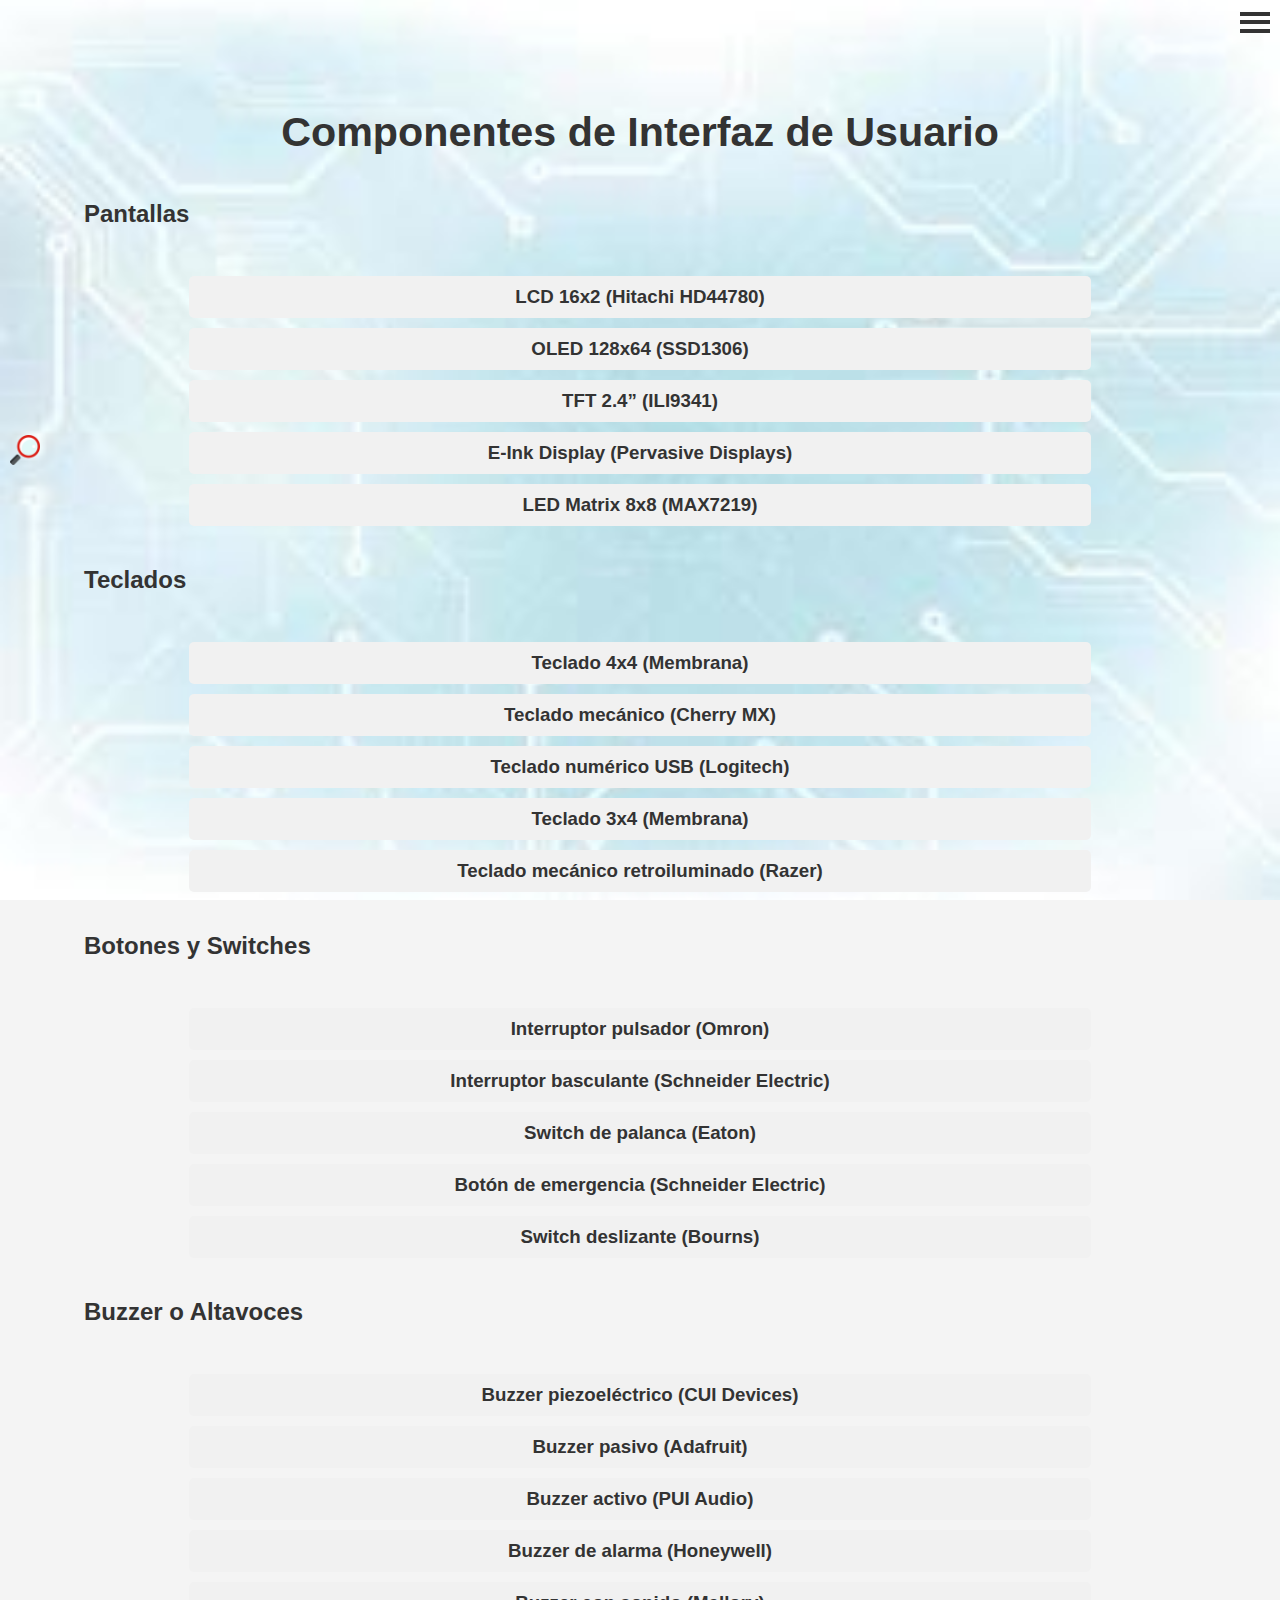
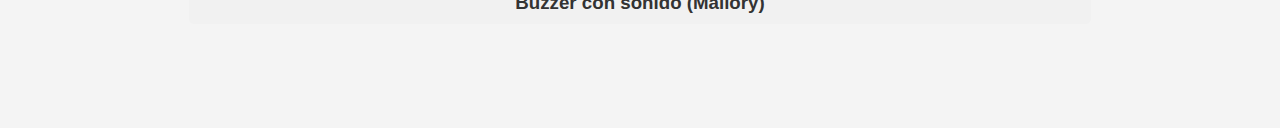
<file: interfaz.html>
<!DOCTYPE html>
<html lang="es">
<head>
    <meta charset="UTF-8">
    <meta name="viewport" content="width=device-width, initial-scale=1.0">
    <title>Menú Hamburguesa</title>
    <link rel="stylesheet" href="style.css">
</head>
<body>
    <!-- Menú hamburguesa -->
    <div class="menu-container">
        <div class="hamburger" onclick="toggleMenu()">
            <div class="line"></div>
            <div class="line"></div>
            <div class="line"></div>
        </div>

        <nav id="menu" class="menu">
            <ul>
                <li><a href="index.html">Inicio</a></li>
                <li><a href="pasivos.html">Componentes Pasivos</a></li>
                <li><a href="activos.html">Componentes Activos</a></li>
                <li><a href="electromecanicos.html">Componentes Electromecánicos</a></li>
                <li><a href="opticos.html">Componentes Ópticos</a></li>
                <li><a href="sensores.html">Sensores y Detectores</a></li>
                <li><a href="interfaz.html">Componentes Interfaz</a></li>
                <li><a href="otros.html">Otros</a></li>
                <li><a href="contactos.html">Contacto</a></li>
            </ul>
        </nav>
    </div>

    <div class="search-icon" onclick="toggleSearchBar()">
        <img src="lupa.png" alt="Buscar" class="search-icon-img">
    </div>

    <div class="search-container" id="search-bar">
        <input type="text" id="search-input" placeholder="Buscar por palabra..." oninput="searchContent()">
    </div>

    <div class="main-content">
        <h1><strong>Componentes de Interfaz de Usuario</strong></h1><br>
        <h2 class="left-align"><strong>Pantallas</strong></h2><br>
        <div class="faq-container">
            <ul class="faq-list">
                <li class="faq-item">
                    <div class="faq-question" onclick="toggleAnswer(this)">
                        <h3>LCD 16x2 (Hitachi HD44780)</h3>
                    </div>
                    <div class="faq-answer">
                        <p><strong>Tipo:</strong> Pantalla LCD de caracteres <br>
                            <strong>Corriente:</strong> 2-4 mA (en operación) <br>
                            <strong>Voltaje:</strong> 5 V (DC) <br>
                            <strong>Potencia:</strong> 20 mW <br>
                        </p>
                    </div>
                </li>
                <li class="faq-item">
                    <div class="faq-question" onclick="toggleAnswer(this)">
                        <h3>OLED 128x64 (SSD1306)</h3>
                    </div>
                    <div class="faq-answer">
                        <p><strong>Tipo:</strong> Pantalla OLED de alta resolución <br>
                            <strong>Corriente:</strong> 20 mA (máxima) <br>
                            <strong>Voltaje:</strong> 3.3-5 V (DC) <br>
                            <strong>Potencia:</strong> 100 mW <br>
                        </p>
                    </div>
                </li>
                <li class="faq-item">
                    <div class="faq-question" onclick="toggleAnswer(this)">
                        <h3>TFT 2.4” (ILI9341)</h3>
                    </div>
                    <div class="faq-answer">
                        <p><strong>Tipo:</strong> Pantalla TFT a color <br>
                            <strong>Corriente:</strong> 60-100 mA (en operación) <br>
                            <strong>Voltaje:</strong> 3.3-5 V (DC) <br>
                            <strong>Potencia:</strong> 500 mW <br>
                        </p>
                    </div>
                </li>
                <li class="faq-item">
                    <div class="faq-question" onclick="toggleAnswer(this)">
                        <h3>E-Ink Display (Pervasive Displays)</h3>
                    </div>
                    <div class="faq-answer">
                        <p><strong>Tipo:</strong> Pantalla de tinta electrónica <br>
                            <strong>Corriente:</strong> 10-15 mA (en operación) <br>
                            <strong>Voltaje:</strong> 3.3 V (DC) <br>
                            <strong>Potencia:</strong> 50 mW <br>
                        </p>
                    </div>
                </li>
                <li class="faq-item">
                    <div class="faq-question" onclick="toggleAnswer(this)">
                        <h3>LED Matrix 8x8 (MAX7219)</h3>
                    </div>
                    <div class="faq-answer">
                        <p><strong>Tipo:</strong> Matriz de LED 8x8 <br>
                            <strong>Corriente:</strong> 100 mA (máxima) <br>
                            <strong>Voltaje:</strong> 5 V (DC) <br>
                            <strong>Potencia:</strong> 500 mW <br>
                        </p>
                    </div>
                </li>
            </ul>
        </div>
        <h2 class="left-align"><strong>Teclados</strong></h2><br>
        <div class="faq-container">
            <ul class="faq-list">
                <li class="faq-item">
                    <div class="faq-question" onclick="toggleAnswer(this)">
                        <h3>Teclado 4x4 (Membrana)</h3>
                    </div>
                    <div class="faq-answer">
                        <p><strong>Tipo:</strong> Teclado matricial de 16 teclas <br>
                            <strong>Corriente:</strong> 5 mA <br>
                            <strong>Voltaje:</strong> 3.3-5 V (DC) <br>
                            <strong>Potencia:</strong> 25 mW <br>
                        </p>
                    </div>
                </li>
                <li class="faq-item">
                    <div class="faq-question" onclick="toggleAnswer(this)">
                        <h3>Teclado mecánico (Cherry MX)</h3>
                    </div>
                    <div class="faq-answer">
                        <p><strong>Tipo:</strong> Teclado mecánico con switches Cherry MX <br>
                            <strong>Corriente:</strong> 10-15 mA (por tecla, en uso continuo) <br>
                            <strong>Voltaje:</strong> 5 V (DC) <br>
                            <strong>Potencia:</strong> 75 mW <br>
                        </p>
                    </div>
                </li>
                <li class="faq-item">
                    <div class="faq-question" onclick="toggleAnswer(this)">
                        <h3>Teclado numérico USB (Logitech)</h3>
                    </div>
                    <div class="faq-answer">
                        <p><strong>Tipo:</strong> Teclado numérico de 18 teclas <br>
                            <strong>Corriente:</strong> 50 mA (máxima) <br>
                            <strong>Voltaje:</strong> 5 V (DC) <br>
                            <strong>Potencia:</strong> 250 mW <br>
                        </p>
                    </div>
                </li>
                <li class="faq-item">
                    <div class="faq-question" onclick="toggleAnswer(this)">
                        <h3>Teclado 3x4 (Membrana)</h3>
                    </div>
                    <div class="faq-answer">
                        <p><strong>Tipo:</strong> Teclado matricial de 12 teclas <br>
                            <strong>Corriente:</strong> 2-4 mA <br>
                            <strong>Voltaje:</strong> 5 V (DC) <br>
                            <strong>Potencia:</strong> 20 mW <br>
                        </p>
                    </div>
                </li>
                <li class="faq-item">
                    <div class="faq-question" onclick="toggleAnswer(this)">
                        <h3>Teclado mecánico retroiluminado (Razer)</h3>
                    </div>
                    <div class="faq-answer">
                        <p><strong>Tipo:</strong> Teclado mecánico con retroiluminación <br>
                            <strong>Corriente:</strong> 100 mA (máxima, con retroiluminación) <br>
                            <strong>Voltaje:</strong> 5 V (DC) <br>
                            <strong>Potencia:</strong> 500 mW <br>
                        </p>
                    </div>
                </li>
            </ul>
        </div>
        <h2 class="left-align"><strong>Botones y Switches</strong></h2><br>
        <div class="faq-container">
            <ul class="faq-list">
                <li class="faq-item">
                    <div class="faq-question" onclick="toggleAnswer(this)">
                        <h3>Interruptor pulsador (Omron)</h3>
                    </div>
                    <div class="faq-answer">
                        <p><strong>Tipo:</strong> Interruptor momentáneo (pulsador) <br>
                            <strong>Corriente:</strong> 10-20 mA (máxima) <br>
                            <strong>Voltaje:</strong> 12-24 V (DC) <br>
                            <strong>Potencia:</strong> 480 mW <br>
                        </p>
                    </div>
                </li>
                <li class="faq-item">
                    <div class="faq-question" onclick="toggleAnswer(this)">
                        <h3>Interruptor basculante (Schneider Electric)</h3>
                    </div>
                    <div class="faq-answer">
                        <p><strong>Tipo:</strong> Interruptor basculante de 2 posiciones <br>
                            <strong>Corriente:</strong> 16 A (máxima) <br>
                            <strong>Voltaje:</strong> 250 V (AC) <br>
                            <strong>Potencia:</strong> 4000 W (máxima) <br>
                        </p>
                    </div>
                </li>
                <li class="faq-item">
                    <div class="faq-question" onclick="toggleAnswer(this)">
                        <h3>Switch de palanca (Eaton)</h3>
                    </div>
                    <div class="faq-answer">
                        <p><strong>Tipo:</strong> Switch de palanca de 2 posiciones <br>
                            <strong>Corriente:</strong> 1-3 A <br>
                            <strong>Voltaje:</strong> 12-24 V (DC) <br>
                            <strong>Potencia:</strong> 72 W <br>
                        </p>
                    </div>
                </li>
                <li class="faq-item">
                    <div class="faq-question" onclick="toggleAnswer(this)">
                        <h3>Botón de emergencia (Schneider Electric)</h3>
                    </div>
                    <div class="faq-answer">
                        <p><strong>Tipo:</strong> Botón de emergencia con contacto NA/NC <br>
                            <strong>Corriente:</strong> 10 A (máxima) <br>
                            <strong>Voltaje:</strong> 250 V (AC) <br>
                            <strong>Potencia:</strong> 2500 W <br>
                        </p>
                    </div>
                </li>
                <li class="faq-item">
                    <div class="faq-question" onclick="toggleAnswer(this)">
                        <h3>Switch deslizante (Bourns)</h3>
                    </div>
                    <div class="faq-answer">
                        <p><strong>Tipo:</strong> Switch deslizante de 3 posiciones <br>
                            <strong>Corriente:</strong> 2 A (máxima) <br>
                            <strong>Voltaje:</strong> 30 V (DC) <br>
                            <strong>Potencia:</strong> 60 W <br>
                        </p>
                    </div>
                </li>
            </ul>
        </div>
        <h2 class="left-align"><strong>Buzzer o Altavoces</strong></h2><br>
        <div class="faq-container">
            <ul class="faq-list">
                <li class="faq-item">
                    <div class="faq-question" onclick="toggleAnswer(this)">
                        <h3>Buzzer piezoeléctrico (CUI Devices)</h3>
                    </div>
                    <div class="faq-answer">
                        <p><strong>Tipo:</strong> Buzzer piezoeléctrico activo <br>
                            <strong>Corriente:</strong> 20-30 mA <br>
                            <strong>Voltaje:</strong> 3-5 V (DC) <br>
                            <strong>Potencia:</strong> 150 mW <br>
                        </p>
                    </div>
                </li>
                <li class="faq-item">
                    <div class="faq-question" onclick="toggleAnswer(this)">
                        <h3>Buzzer pasivo (Adafruit)</h3>
                    </div>
                    <div class="faq-answer">
                        <p><strong>Tipo:</strong> Buzzer piezoeléctrico pasivo <br>
                            <strong>Corriente:</strong> 10-15 mA <br>
                            <strong>Voltaje:</strong> 5 V (DC) <br>
                            <strong>Potencia:</strong> 75 mW <br>
                        </p>
                    </div>
                </li>
                <li class="faq-item">
                    <div class="faq-question" onclick="toggleAnswer(this)">
                        <h3>Buzzer activo (PUI Audio)</h3>
                    </div>
                    <div class="faq-answer">
                        <p><strong>Tipo:</strong> Buzzer activo de alta frecuencia <br>
                            <strong>Corriente:</strong> 30 mA <br>
                            <strong>Voltaje:</strong> 5 V (DC) <br>
                            <strong>Potencia:</strong> 150 mW <br>
                        </p>
                    </div>
                </li>
                <li class="faq-item">
                    <div class="faq-question" onclick="toggleAnswer(this)">
                        <h3>Buzzer de alarma (Honeywell)</h3>
                    </div>
                    <div class="faq-answer">
                        <p><strong>Tipo:</strong> Buzzer de alarma piezoeléctrico <br>
                            <strong>Corriente:</strong> 50 mA <br>
                            <strong>Voltaje:</strong> 12 V (DC) <br>
                            <strong>Potencia:</strong> 600 mW <br>
                        </p>
                    </div>
                </li>
                <li class="faq-item">
                    <div class="faq-question" onclick="toggleAnswer(this)">
                        <h3>Buzzer con sonido (Mallory)</h3>
                    </div>
                    <div class="faq-answer">
                        <p><strong>Tipo:</strong> Buzzer piezoeléctrico con tono variable <br>
                            <strong>Corriente:</strong> 15-30 mA <br>
                            <strong>Voltaje:</strong> 3.3-5 V (DC) <br>
                            <strong>Potencia:</strong> 100 mW <br>
                        </p>
                    </div>
                </li>
            </ul>
        </div>
    </div>

    <script src="script.js"></script>
</body>
</html>
</file>
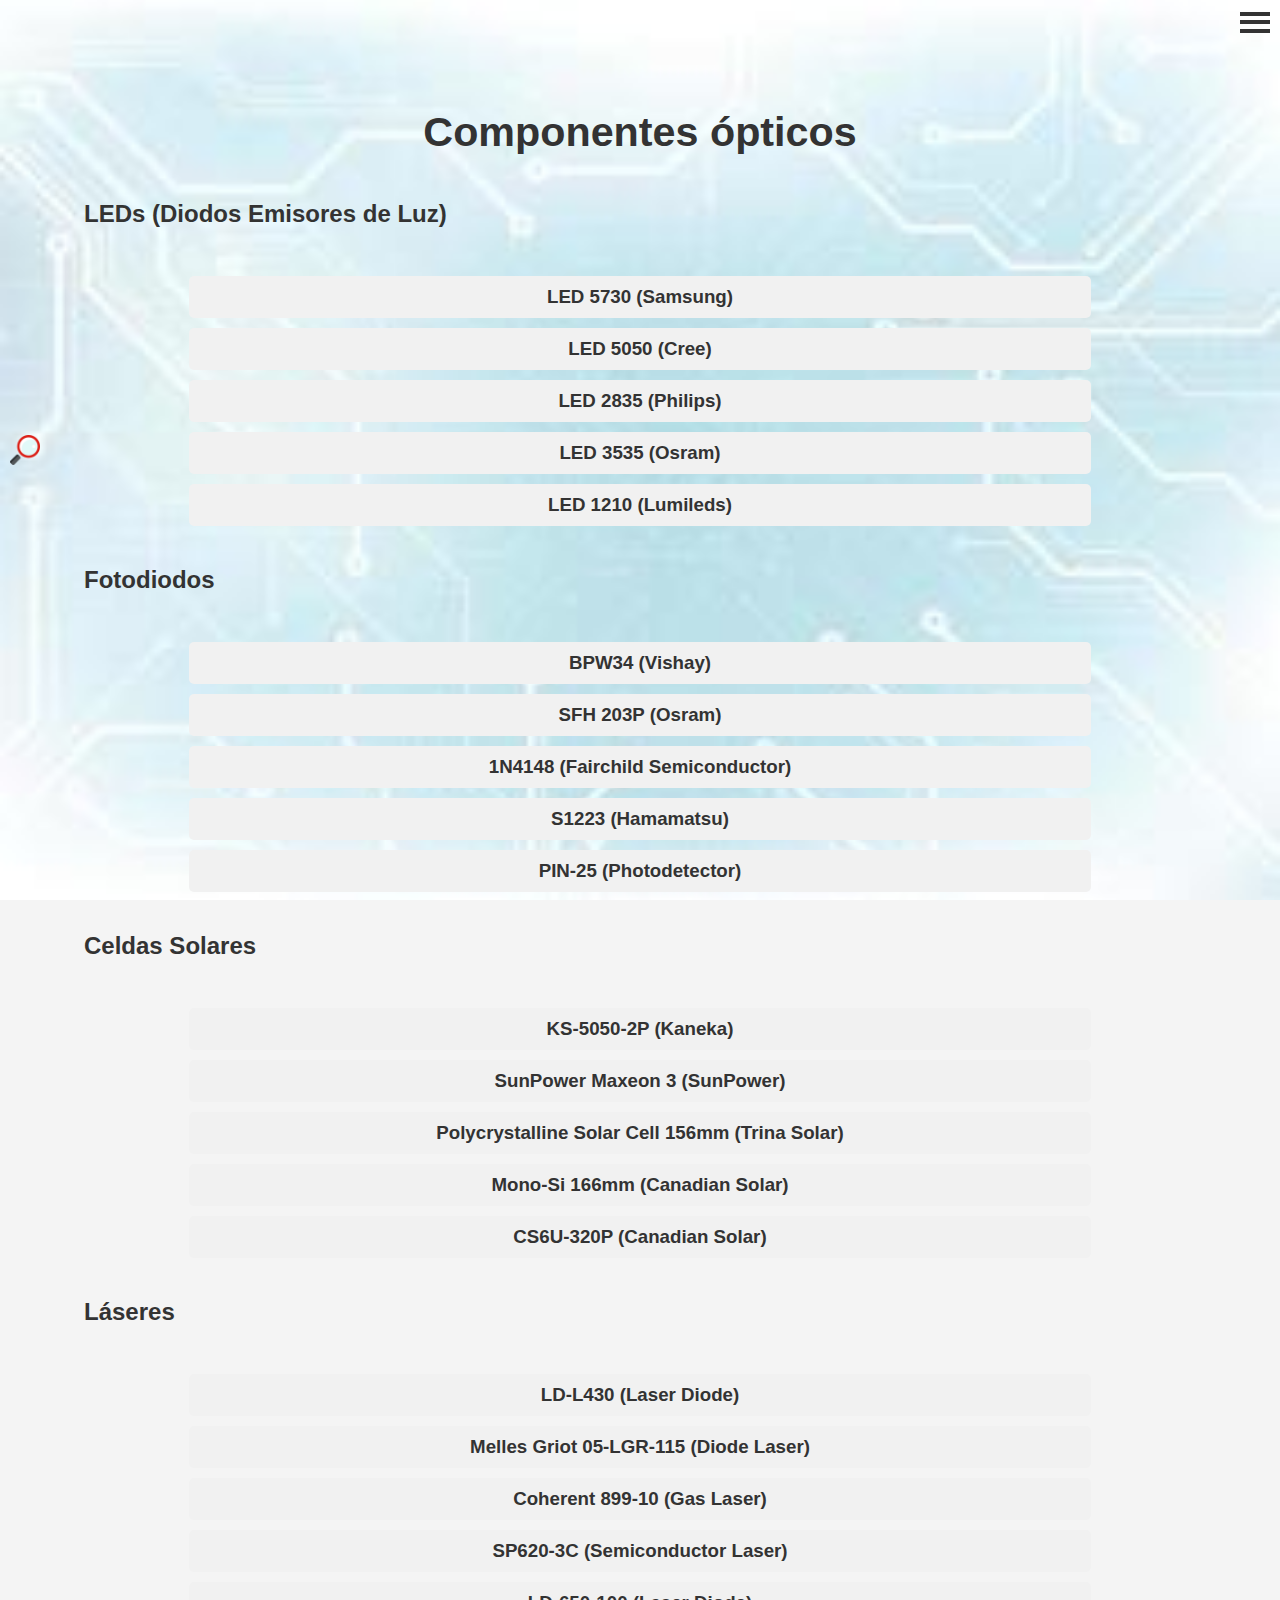
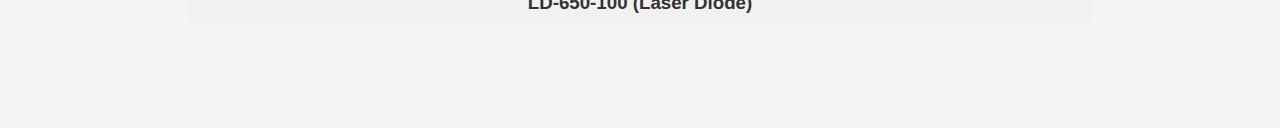
<file: opticos.html>
<!DOCTYPE html>
<html lang="es">
<head>
    <meta charset="UTF-8">
    <meta name="viewport" content="width=device-width, initial-scale=1.0">
    <title>Menú Hamburguesa</title>
    <link rel="stylesheet" href="style.css">
</head>
<body>
    <!-- Menú hamburguesa -->
    <div class="menu-container">
        <div class="hamburger" onclick="toggleMenu()">
            <div class="line"></div>
            <div class="line"></div>
            <div class="line"></div>
        </div>

        <nav id="menu" class="menu">
            <ul>
                <li><a href="index.html">Inicio</a></li>
                <li><a href="pasivos.html">Componentes Pasivos</a></li>
                <li><a href="activos.html">Componentes Activos</a></li>
                <li><a href="electromecanicos.html">Componentes Electromecánicos</a></li>
                <li><a href="opticos.html">Componentes Ópticos</a></li>
                <li><a href="sensores.html">Sensores y Detectores</a></li>
                <li><a href="interfaz.html">Componentes Interfaz</a></li>
                <li><a href="otros.html">Otros</a></li>
                <li><a href="contactos.html">Contacto</a></li>
            </ul>
        </nav>
    </div>

    <div class="search-icon" onclick="toggleSearchBar()">
        <img src="lupa.png" alt="Buscar" class="search-icon-img">
    </div>

    <div class="search-container" id="search-bar">
        <input type="text" id="search-input" placeholder="Buscar por palabra..." oninput="searchContent()">
    </div>

    <div class="main-content">
        <h1><strong>Componentes ópticos</strong></h1><br>
        <h2 class="left-align"><strong>LEDs (Diodos Emisores de Luz)</strong></h2><br>
        <div class="faq-container">
            <ul class="faq-list">
                <li class="faq-item">
                    <div class="faq-question" onclick="toggleAnswer(this)">
                        <h3>LED 5730 (Samsung)</h3>
                    </div>
                    <div class="faq-answer">
                        <p><strong>Tipo:</strong> LED de alta eficiencia <br>
                            <strong>Corriente:</strong> 0.15 A <br>
                            <strong>Voltaje:</strong> 3.2 V (DC) <br>
                            <strong>Potencia:</strong> 0.48 W <br>
                        </p>
                    </div>
                </li>
                <li class="faq-item">
                    <div class="faq-question" onclick="toggleAnswer(this)">
                        <h3>LED 5050 (Cree)</h3>
                    </div>
                    <div class="faq-answer">
                        <p><strong>Tipo:</strong> LED de alto brillo <br>
                            <strong>Corriente:</strong> 0.02 A <br>
                            <strong>Voltaje:</strong> 3.0 V (DC) <br>
                            <strong>Potencia:</strong> 0.06 W <br>
                        </p>
                    </div>
                </li>
                <li class="faq-item">
                    <div class="faq-question" onclick="toggleAnswer(this)">
                        <h3>LED 2835 (Philips)</h3>
                    </div>
                    <div class="faq-answer">
                        <p><strong>Tipo:</strong> LED de bajo perfil <br>
                            <strong>Corriente:</strong> 0.02 A <br>
                            <strong>Voltaje:</strong> 3.0 V (DC) <br>
                            <strong>Potencia:</strong> 0.06 W <br>
                        </p>
                    </div>
                </li>
                <li class="faq-item">
                    <div class="faq-question" onclick="toggleAnswer(this)">
                        <h3>LED 3535 (Osram)</h3>
                    </div>
                    <div class="faq-answer">
                        <p><strong>Tipo:</strong> LED de alta luminosidad <br>
                            <strong>Corriente:</strong> 0.25 A <br>
                            <strong>Voltaje:</strong> 3.2 V (DC) <br>
                            <strong>Potencia:</strong> 0.8 W <br>
                        </p>
                    </div>
                </li>
                <li class="faq-item">
                    <div class="faq-question" onclick="toggleAnswer(this)">
                        <h3>LED 1210 (Lumileds)</h3>
                    </div>
                    <div class="faq-answer">
                        <p><strong>Tipo:</strong> LED de alto rendimiento <br>
                            <strong>Corriente:</strong> 0.03 A <br>
                            <strong>Voltaje:</strong> 3.0 V (DC) <br>
                            <strong>Potencia:</strong> 0.09 W <br>
                        </p>
                    </div>
                </li>
            </ul>
        </div>
        <h2 class="left-align"><strong>Fotodiodos</strong></h2><br>
        <div class="faq-container">
            <ul class="faq-list">
                <li class="faq-item">
                    <div class="faq-question" onclick="toggleAnswer(this)">
                        <h3>BPW34 (Vishay)</h3>
                    </div>
                    <div class="faq-answer">
                        <p><strong>Tipo:</strong> Fotodiodo de silicio <br>
                            <strong>Corriente:</strong> 20 mA (máxima) <br>
                            <strong>Voltaje:</strong> 0.6 V (forward) <br>
                            <strong>Potencia:</strong> 12 mW (a 1 mA) <br>
                        </p>
                    </div>
                </li>
                <li class="faq-item">
                    <div class="faq-question" onclick="toggleAnswer(this)">
                        <h3>SFH 203P (Osram)</h3>
                    </div>
                    <div class="faq-answer">
                        <p><strong>Tipo:</strong> Fotodiodo de respuesta rápida <br>
                            <strong>Corriente:</strong> 30 mA (máxima) <br>
                            <strong>Voltaje:</strong> 1.2 V (forward) <br>
                            <strong>Potencia:</strong> 36 mW <br>
                        </p>
                    </div>
                </li>
                <li class="faq-item">
                    <div class="faq-question" onclick="toggleAnswer(this)">
                        <h3>1N4148 (Fairchild Semiconductor)</h3>
                    </div>
                    <div class="faq-answer">
                        <p><strong>Tipo:</strong> Fotodiodo para detección de señales <br>
                            <strong>Corriente:</strong> 100 mA <br>
                            <strong>Voltaje:</strong> 1.0 V (forward) <br>
                            <strong>Potencia:</strong> 100 mW (a 1 mA) <br>
                        </p>
                    </div>
                </li>
                <li class="faq-item">
                    <div class="faq-question" onclick="toggleAnswer(this)">
                        <h3>S1223 (Hamamatsu)</h3>
                    </div>
                    <div class="faq-answer">
                        <p><strong>Tipo:</strong> Fotodiodo de alta sensibilidad <br>
                            <strong>Corriente:</strong> 20 mA (máxima) <br>
                            <strong>Voltaje:</strong> 0.6 V (forward) <br>
                            <strong>Potencia:</strong> 12 mW (a 1 mA) <br>
                        </p>
                    </div>
                </li>
                <li class="faq-item">
                    <div class="faq-question" onclick="toggleAnswer(this)">
                        <h3>PIN-25 (Photodetector)</h3>
                    </div>
                    <div class="faq-answer">
                        <p><strong>Tipo:</strong> Fotodiodo de alta eficiencia <br>
                            <strong>Corriente:</strong> 50 mA (máxima) <br>
                            <strong>Voltaje:</strong> 1.2 V (forward) <br>
                            <strong>Potencia:</strong> 60 mW <br>
                        </p>
                    </div>
                </li>
            </ul>
        </div>
        <h2 class="left-align"><strong>Celdas Solares</strong></h2><br>
        <div class="faq-container">
            <ul class="faq-list">
                <li class="faq-item">
                    <div class="faq-question" onclick="toggleAnswer(this)">
                        <h3>KS-5050-2P (Kaneka)</h3>
                    </div>
                    <div class="faq-answer">
                        <p><strong>Tipo:</strong> Celda solar de silicio cristalino <br>
                            <strong>Corriente:</strong> 4 A <br>
                            <strong>Voltaje:</strong> 0.5 V (a plena carga) <br>
                            <strong>Potencia:</strong> 2 W <br>
                        </p>
                </li>
                <li class="faq-item">
                    <div class="faq-question" onclick="toggleAnswer(this)">
                        <h3>SunPower Maxeon 3 (SunPower)</h3>
                    </div>
                    <div class="faq-answer">
                        <p><strong>Tipo:</strong> Celda solar monocristalina de alta eficiencia <br>
                            <strong>Corriente:</strong> 6.5 A <br>
                            <strong>Voltaje:</strong> 5 V (a plena carga) <br>
                            <strong>Potencia:</strong> 32.5 W<br>
                        </p>
                    </div>
                </li>
                <li class="faq-item">
                    <div class="faq-question" onclick="toggleAnswer(this)">
                        <h3>Polycrystalline Solar Cell 156mm (Trina Solar)</h3>
                    </div>
                    <div class="faq-answer">
                        <p><strong>Tipo:</strong> Celda solar policristalina <br>
                            <strong>Corriente:</strong> 5.5 A <br>
                            <strong>Voltaje:</strong> 0.6 V (a plena carga) <br>
                            <strong>Potencia:</strong> 3.3 W <br>
                        </p>
                    </div>
                </li>
                <li class="faq-item">
                    <div class="faq-question" onclick="toggleAnswer(this)">
                        <h3>Mono-Si 166mm (Canadian Solar)</h3>
                    </div>
                    <div class="faq-answer">
                        <p><strong>Tipo:</strong> Celda solar monocristalina de alta capacidad <br>
                            <strong>Corriente:</strong> 6.1 A <br>
                            <strong>Voltaje:</strong> 0.5 V (a plena carga) <br>
                            <strong>Potencia:</strong> 3.05 W <br>
                        </p>
                    </div>
                </li>
                <li class="faq-item">
                    <div class="faq-question" onclick="toggleAnswer(this)">
                        <h3>CS6U-320P (Canadian Solar)</h3>
                    </div>
                    <div class="faq-answer">
                        <p><strong>Tipo:</strong> Módulo solar policristalino <br>
                            <strong>Corriente:</strong> 8.2 A <br>
                            <strong>Voltaje:</strong> 40.6 V (a plena carga) <br>
                            <strong>Potencia:</strong> 320 W <br>
                        </p>
                    </div>
                </li>
            </ul>
        </div>
        <h2 class="left-align"><strong>Láseres</strong></h2><br>
        <div class="faq-container">
            <ul class="faq-list">
                <li class="faq-item">
                    <div class="faq-question" onclick="toggleAnswer(this)">
                        <h3>LD-L430 (Laser Diode)</h3>
                    </div>
                    <div class="faq-answer">
                        <p><strong>Tipo:</strong> Diodo láser de alta potencia <br>
                            <strong>Corriente:</strong> 50 mA <br>
                            <strong>Voltaje:</strong> 2.5 V (DC) <br>
                            <strong>Potencia:</strong> 125 mW <br>
                        </p>
                    </div>
                </li>
                <li class="faq-item">
                    <div class="faq-question" onclick="toggleAnswer(this)">
                        <h3>Melles Griot 05-LGR-115 (Diode Laser)</h3>
                    </div>
                    <div class="faq-answer">
                        <p><strong>Tipo:</strong> Diodo láser rojo <br>
                            <strong>Corriente:</strong> 30 mA <br>
                            <strong>Voltaje:</strong> 2.2 V (DC) <br>
                            <strong>Potencia:</strong> 50 mW <br>
                        </p>
                    </div>
                </li>
                <li class="faq-item">
                    <div class="faq-question" onclick="toggleAnswer(this)">
                        <h3>Coherent 899-10 (Gas Laser)</h3>
                    </div>
                    <div class="faq-answer">
                        <p><strong>Tipo:</strong> Láser de gas HeNe <br>
                            <strong>Corriente:</strong> 0.8 A <br>
                            <strong>Voltaje:</strong> 230 V (AC, fuente de alimentación externa) <br>
                            <strong>Potencia:</strong> 26.4 kW <br>
                        </p>
                    </div>
                </li>
                <li class="faq-item">
                    <div class="faq-question" onclick="toggleAnswer(this)">
                        <h3>SP620-3C (Semiconductor Laser)</h3>
                    </div>
                    <div class="faq-answer">
                        <p><strong>Tipo:</strong> Láser de semiconductor <br>
                            <strong>Corriente:</strong> 150 mA <br>
                            <strong>Voltaje:</strong> 5.0 V (DC) <br>
                            <strong>Potencia:</strong> 300 mW <br>
                        </p>
                    </div>
                </li>
                <li class="faq-item">
                    <div class="faq-question" onclick="toggleAnswer(this)">
                        <h3>LD-650-100 (Laser Diode)</h3>
                    </div>
                    <div class="faq-answer">
                        <p><strong>Tipo:</strong> Diodo láser de 650 nm <br>
                            <strong>Corriente:</strong> 100 mA <br>
                            <strong>Voltaje:</strong> 2.0 V (DC) <br>
                            <strong>Potencia:</strong> 200 mW <br>
                        </p>
                    </div>
                </li>
            </ul>
        </div>
    </div>

    <script src="script.js"></script>
</body>
</html>
</file>
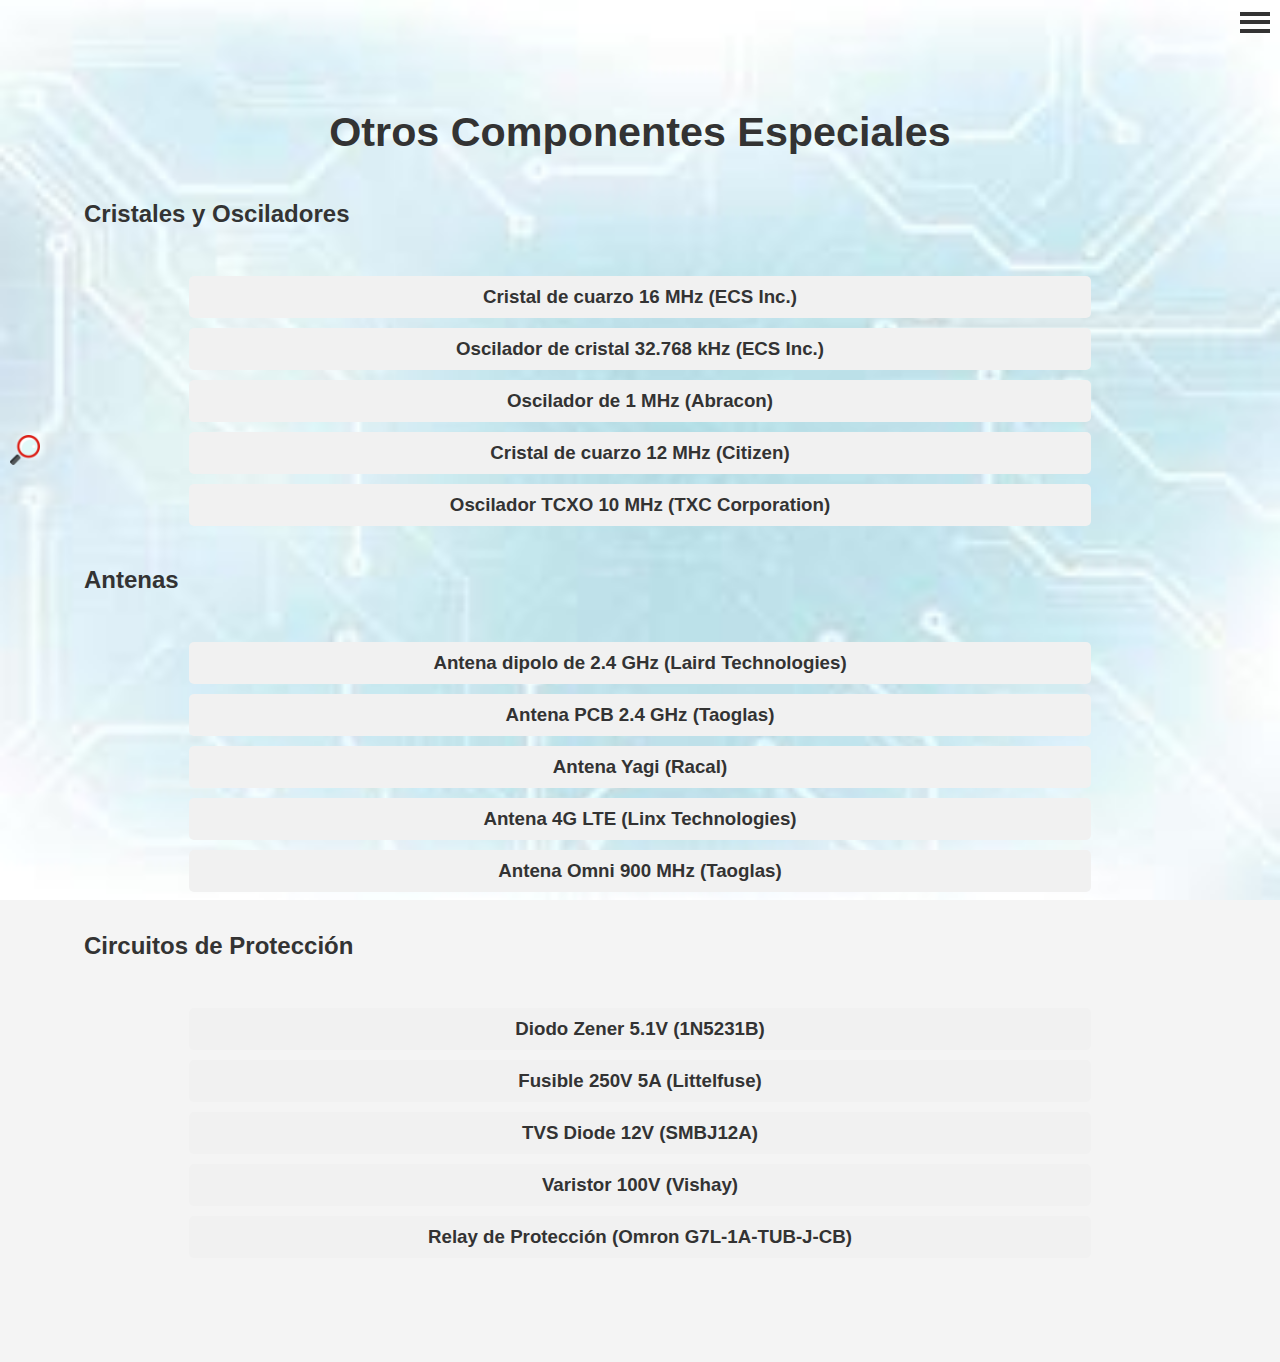
<file: otros.html>
<!DOCTYPE html>
<html lang="es">
<head>
    <meta charset="UTF-8">
    <meta name="viewport" content="width=device-width, initial-scale=1.0">
    <title>Menú Hamburguesa</title>
    <link rel="stylesheet" href="style.css">
</head>
<body>
    <!-- Menú hamburguesa -->
    <div class="menu-container">
        <div class="hamburger" onclick="toggleMenu()">
            <div class="line"></div>
            <div class="line"></div>
            <div class="line"></div>
        </div>

        <nav id="menu" class="menu">
            <ul>
                <li><a href="index.html">Inicio</a></li>
                <li><a href="pasivos.html">Componentes Pasivos</a></li>
                <li><a href="activos.html">Componentes Activos</a></li>
                <li><a href="electromecanicos.html">Componentes Electromecánicos</a></li>
                <li><a href="opticos.html">Componentes Ópticos</a></li>
                <li><a href="sensores.html">Sensores y Detectores</a></li>
                <li><a href="interfaz.html">Componentes Interfaz</a></li>
                <li><a href="otros.html">Otros</a></li>
                <li><a href="contactos.html">Contacto</a></li>
            </ul>
        </nav>
    </div>

    <div class="search-icon" onclick="toggleSearchBar()">
        <img src="lupa.png" alt="Buscar" class="search-icon-img">
    </div>

    <div class="search-container" id="search-bar">
        <input type="text" id="search-input" placeholder="Buscar por palabra..." oninput="searchContent()">
    </div>

    <div class="main-content">
        <h1><strong>Otros Componentes Especiales</strong></h1><br>
        <h2 class="left-align"><strong>Cristales y Osciladores</strong></h2><br>
        <div class="faq-container">
            <ul class="faq-list">
                <li class="faq-item">
                    <div class="faq-question" onclick="toggleAnswer(this)">
                        <h3>Cristal de cuarzo 16 MHz (ECS Inc.)</h3>
                    </div>
                    <div class="faq-answer">
                        <p><strong>Tipo:</strong> Cristal de cuarzo para oscilador <br>
                            <strong>Corriente:</strong> 5-10 mA (dependiendo del circuito de oscilación) <br>
                            <strong>Voltaje:</strong> 5 V (DC, típico en circuitos de microcontroladores) <br>
                            <strong>Potencia:</strong> 25 mW <br>
                        </p>
                    </div>
                </li>
                <li class="faq-item">
                    <div class="faq-question" onclick="toggleAnswer(this)">
                        <h3>Oscilador de cristal 32.768 kHz (ECS Inc.)</h3>
                    </div>
                    <div class="faq-answer">
                        <p><strong>Tipo:</strong> Oscilador de cristal para reloj de tiempo real <br>
                            <strong>Corriente:</strong> 0.5-1 mA <br>
                            <strong>Voltaje:</strong> 3.3-5 V (DC) <br>
                            <strong>Potencia:</strong> 3.3 mW <br>
                        </p>
                    </div>
                </li>
                <li class="faq-item">
                    <div class="faq-question" onclick="toggleAnswer(this)">
                        <h3>Oscilador de 1 MHz (Abracon)</h3>
                    </div>
                    <div class="faq-answer">
                        <p><strong>Tipo:</strong> Oscilador de baja frecuencia <br>
                            <strong>Corriente:</strong> 10-20 mA <br>
                            <strong>Voltaje:</strong> 5 V (DC) <br>
                            <strong>Potencia:</strong> 100 mW <br>
                        </p>
                    </div>
                </li>
                <li class="faq-item">
                    <div class="faq-question" onclick="toggleAnswer(this)">
                        <h3>Cristal de cuarzo 12 MHz (Citizen)</h3>
                    </div>
                    <div class="faq-answer">
                        <p><strong>Tipo:</strong> Cristal de cuarzo para frecuencia de oscilación <br>
                            <strong>Corriente:</strong> 5-10 mA <br>
                            <strong>Voltaje:</strong> 3.3-5 V (DC) <br>
                            <strong>Potencia:</strong> 25 mW <br>
                        </p>
                    </div>
                </li>
                <li class="faq-item">
                    <div class="faq-question" onclick="toggleAnswer(this)">
                        <h3>Oscilador TCXO 10 MHz (TXC Corporation)</h3>
                    </div>
                    <div class="faq-answer">
                        <p><strong>Tipo:</strong> Oscilador de cristal de temperatura compensada <br>
                            <strong>Corriente:</strong> 15-30 mA <br>
                            <strong>Voltaje:</strong> 5 V (DC) <br>
                            <strong>Potencia:</strong> 150 mW <br>
                        </p>
                    </div>
                </li>
            </ul>
        </div>
        <h2 class="left-align"><strong>Antenas</strong></h2><br>
        <div class="faq-container">
            <ul class="faq-list">
                <li class="faq-item">
                    <div class="faq-question" onclick="toggleAnswer(this)">
                        <h3>Antena dipolo de 2.4 GHz (Laird Technologies)</h3>
                    </div>
                    <div class="faq-answer">
                        <p><strong>Tipo:</strong> Antena de dipolo para comunicaciones inalámbricas <br>
                            <strong>Corriente:</strong> Depende del transmisor, típicamente hasta 200 mA <br>
                            <strong>Voltaje:</strong> 5 V (DC, para el circuito de RF) <br>
                            <strong>Potencia:</strong> 1-2 W (de potencia transmitida) <br>
                        </p>
                    </div>
                </li>
                <li class="faq-item">
                    <div class="faq-question" onclick="toggleAnswer(this)">
                        <h3>Antena PCB 2.4 GHz (Taoglas)</h3>
                    </div>
                    <div class="faq-answer">
                        <p><strong>Tipo:</strong> Antena de PCB para sistemas IoT <br>
                            <strong>Corriente:</strong> Depende del transmisor, alrededor de 100 mA <br>
                            <strong>Voltaje:</strong> 3.3-5 V (DC) <br>
                            <strong>Potencia:</strong> 500 mW (máxima potencia de salida) <br>
                        </p>
                    </div>
                </li>
                <li class="faq-item">
                    <div class="faq-question" onclick="toggleAnswer(this)">
                        <h3>Antena Yagi (Racal)</h3>
                    </div>
                    <div class="faq-answer">
                        <p><strong>Tipo:</strong> Antena direccional para comunicaciones de largo alcance <br>
                            <strong>Corriente:</strong> Depende del transmisor, típicamente hasta 300 mA <br>
                            <strong>Voltaje:</strong> 5 V (DC) <br>
                            <strong>Potencia:</strong> 1-3 W (potencia transmitida) <br>
                        </p>
                    </div>
                </li>
                <li class="faq-item">
                    <div class="faq-question" onclick="toggleAnswer(this)">
                        <h3>Antena 4G LTE (Linx Technologies)</h3>
                    </div>
                    <div class="faq-answer">
                        <p><strong>Tipo:</strong> Antena externa para sistemas 4G LTE <br>
                            <strong>Corriente:</strong> Depende del transmisor, hasta 500 mA <br>
                            <strong>Voltaje:</strong> 5 V (DC) <br>
                            <strong>Potencia:</strong> 2 W (de potencia transmitida) <br>
                        </p>
                    </div>
                </li>
                <li class="faq-item">
                    <div class="faq-question" onclick="toggleAnswer(this)">
                        <h3>Antena Omni 900 MHz (Taoglas)</h3>
                    </div>
                    <div class="faq-answer">
                        <p><strong>Tipo:</strong> Antena omnidireccional para comunicaciones a 900 MHz <br>
                            <strong>Corriente:</strong> Depende del transmisor, típicamente hasta 200 mA <br>
                            <strong>Voltaje:</strong> 3.3-5 V (DC) <br>
                            <strong>Potencia:</strong> 1 W (de potencia transmitida) <br>
                        </p>
                    </div>
                </li>
            </ul>
        </div>
        <h2 class="left-align"><strong>Circuitos de Protección</strong></h2><br>
        <div class="faq-container">
            <ul class="faq-list">
                <li class="faq-item">
                    <div class="faq-question" onclick="toggleAnswer(this)">
                        <h3>Diodo Zener 5.1V (1N5231B)</h3>
                    </div>
                    <div class="faq-answer">
                        <p><strong>Tipo:</strong> Diodo Zener para protección contra sobretensiones <br>
                            <strong>Corriente:</strong> 10-20 mA (máxima) <br>
                            <strong>Voltaje:</strong> 5.1 V Zener (tensión de avalancha) <br>
                            <strong>Potencia:</strong> 100 mW (máxima) <br>
                        </p>
                    </div>
                </li>
                <li class="faq-item">
                    <div class="faq-question" onclick="toggleAnswer(this)">
                        <h3>Fusible 250V 5A (Littelfuse)</h3>
                    </div>
                    <div class="faq-answer">
                        <p><strong>Tipo:</strong> Fusible de protección contra sobrecorrientes <br>
                            <strong>Corriente:</strong> 5 A (máxima) <br>
                            <strong>Voltaje:</strong> 250 V (AC) <br>
                            <strong>Potencia:</strong> 1250 W (máxima) <br>
                        </p>
                    </div>
                </li>
                <li class="faq-item">
                    <div class="faq-question" onclick="toggleAnswer(this)">
                        <h3>TVS Diode 12V (SMBJ12A)</h3>
                    </div>
                    <div class="faq-answer">
                        <p><strong>Tipo:</strong> Diodo de supresión de sobretensiones transitorias (TVS) <br>
                            <strong>Corriente:</strong> 1-5 A (pico durante la supresión) <br>
                            <strong>Voltaje:</strong> 12 V (de clamping) <br>
                            <strong>Potencia:</strong> 10 W (máxima en transitorio) <br>
                        </p>
                    </div>
                </li>
                <li class="faq-item">
                    <div class="faq-question" onclick="toggleAnswer(this)">
                        <h3>Varistor 100V (Vishay)</h3>
                    </div>
                    <div class="faq-answer">
                        <p><strong>Tipo:</strong> Varistor para protección contra picos de voltaje <br>
                            <strong>Corriente:</strong> 2 A (típica) <br>
                            <strong>Voltaje:</strong> 100 V (de clamping) <br>
                            <strong>Potencia:</strong> 50 W (máxima) <br>
                        </p>
                    </div>
                </li>
                <li class="faq-item">
                    <div class="faq-question" onclick="toggleAnswer(this)">
                        <h3>Relay de Protección (Omron G7L-1A-TUB-J-CB)</h3>
                    </div>
                    <div class="faq-answer">
                        <p><strong>Tipo:</strong> Relé de protección para circuitos de baja potencia <br>
                            <strong>Corriente:</strong> 10 A (máxima) <br>
                            <strong>Voltaje:</strong> 12 V (DC, para la bobina) <br>
                            <strong>Potencia:</strong> 120 W (máxima potencia con carga) <br>
                        </p>
                    </div>
                </li>
            </ul>
        </div>
    </div>

    <script src="script.js"></script>
</body>
</html>
</file>
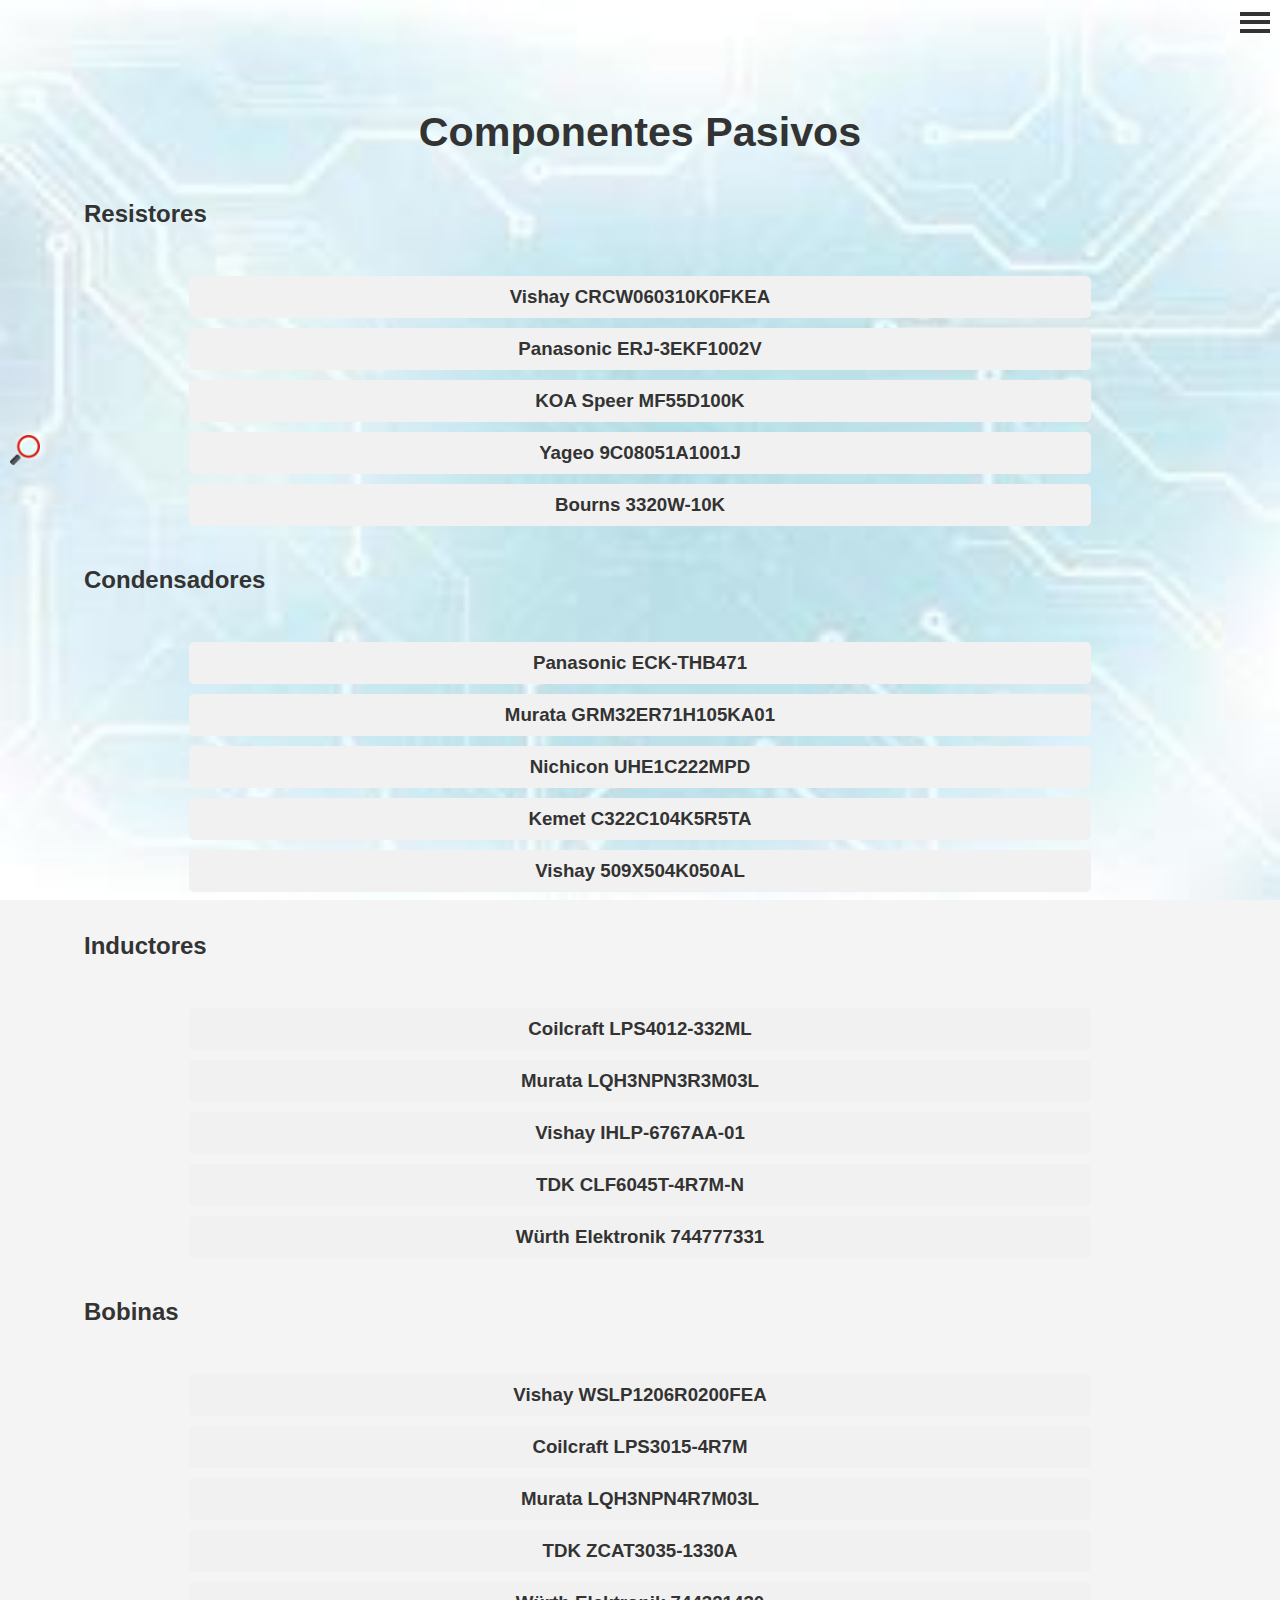
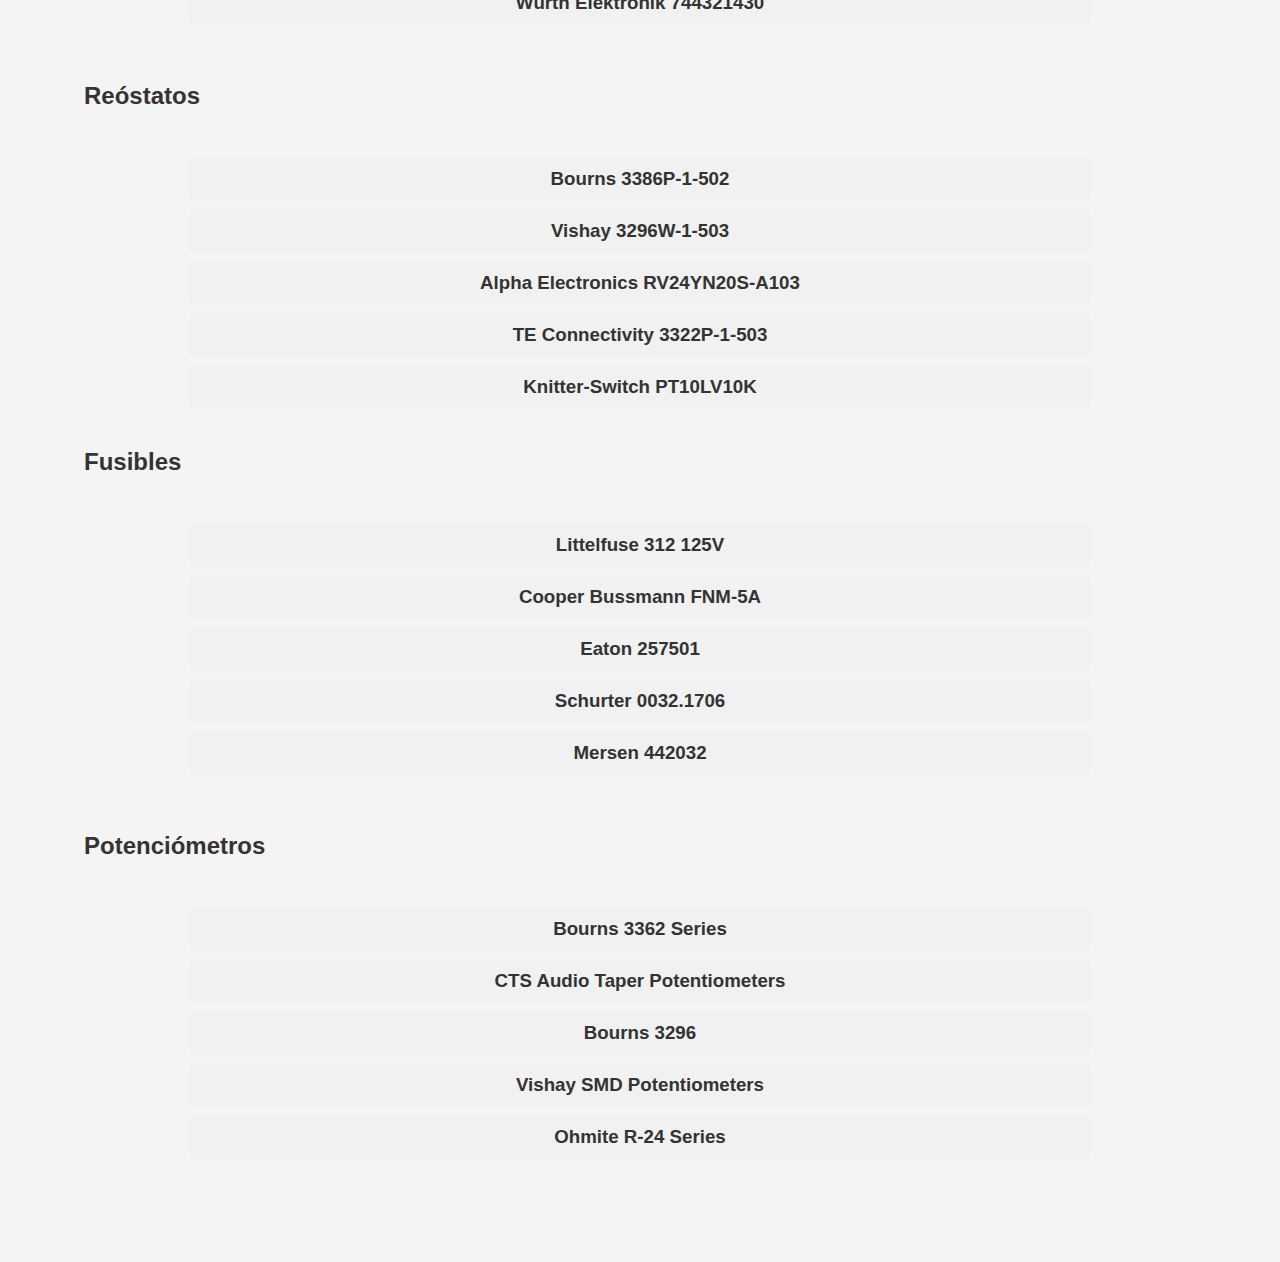
<file: pasivos.html>
<!DOCTYPE html>
<html lang="es">
<head>
    <meta charset="UTF-8">
    <meta name="viewport" content="width=device-width, initial-scale=1.0">
    <title>Menú Hamburguesa</title>
    <link rel="stylesheet" href="style.css">
</head>
<body>
    <!-- Menú hamburguesa -->
    <div class="menu-container">
        <div class="hamburger" onclick="toggleMenu()">
            <div class="line"></div>
            <div class="line"></div>
            <div class="line"></div>
        </div>

        <nav id="menu" class="menu">
            <ul>
                <li><a href="index.html">Inicio</a></li>
                <li><a href="pasivos.html">Componentes Pasivos</a></li>
                <li><a href="activos.html">Componentes Activos</a></li>
                <li><a href="electromecanicos.html">Componentes Electromecánicos</a></li>
                <li><a href="opticos.html">Componentes Ópticos</a></li>
                <li><a href="sensores.html">Sensores y Detectores</a></li>
                <li><a href="interfaz.html">Componentes Interfaz</a></li>
                <li><a href="otros.html">Otros</a></li>
                <li><a href="contactos.html">Contacto</a></li>
            </ul>
        </nav>
    </div>

    <div class="search-icon" onclick="toggleSearchBar()">
        <img src="lupa.png" alt="Buscar" class="search-icon-img">
    </div>

    <div class="search-container" id="search-bar">
        <input type="text" id="search-input" placeholder="Buscar por palabra..." oninput="searchContent()">
    </div>

    <div class="main-content">
        <h1><strong>Componentes Pasivos</strong></h1><br>
        <h2 class="left-align"><strong>Resistores</strong></h2><br>
        <div class="faq-container">
            <ul class="faq-list">
                <li class="faq-item">
                    <div class="faq-question" onclick="toggleAnswer(this)">
                        <h3>Vishay CRCW060310K0FKEA</h3>
                    </div>
                    <div class="faq-answer">
                        <p><strong>Tipo:</strong> Resistencia de película de carbono <br>
                           <strong>Valor:</strong> 10 kΩ <br>
                           <strong>Tolerancia:</strong> ±1% <br>
                           <strong>Potencia:</strong> 0.125 W <br>
                           <strong>Voltaje:</strong> 250 V <br>
                        </p>
                    </div>
                </li>
                <li class="faq-item">
                    <div class="faq-question" onclick="toggleAnswer(this)">
                        <h3>Panasonic ERJ-3EKF1002V</h3>
                    </div>
                    <div class="faq-answer">
                        <p><strong>Tipo:</strong> Resistencia de película fina <br>
                            <strong>Valor:</strong> 10 kΩ <br>
                            <strong>Tolerancia:</strong> ±1% <br>
                            <strong>Potencia:</strong> 0.1 W <br>
                            <strong>Voltaje:</strong> 200 V <br>
                        </p>
                    </div>
                </li>
                <li class="faq-item">
                    <div class="faq-question" onclick="toggleAnswer(this)">
                        <h3>KOA Speer MF55D100K</h3>
                    </div>
                    <div class="faq-answer">
                        <p><strong>Tipo:</strong> Resistencia de película metálica <br>
                            <strong>Valor:</strong> 100 kΩ <br>
                            <strong>Tolerancia:</strong> ±1% <br>
                            <strong>Potencia:</strong> 0.5 W <br>
                            <strong>Voltaje:</strong> 200 V <br>
                        </p>
                    </div>
                </li>
                <li class="faq-item">
                    <div class="faq-question" onclick="toggleAnswer(this)">
                        <h3>Yageo 9C08051A1001J</h3>
                    </div>
                    <div class="faq-answer">
                        <p><strong>Tipo:</strong> Resistencia cerámica <br>
                            <strong>Valor:</strong> 1 kΩ <br>
                            <strong>Tolerancia:</strong> ±5% <br>
                            <strong>Potencia:</strong> 1 W <br>
                            <strong>Voltaje:</strong> 350 V <br>
                        </p>
                    </div>
                </li>
                <li class="faq-item">
                    <div class="faq-question" onclick="toggleAnswer(this)">
                        <h3>Bourns 3320W-10K</h3>
                    </div>
                    <div class="faq-answer">
                        <p><strong>Tipo:</strong> Resistencia de alambre (Wire Wound) <br>
                            <strong>Valor:</strong> 10 kΩ <br>
                            <strong>Tolerancia:</strong> ±2% <br>
                            <strong>Potencia:</strong> 2 W <br>
                            <strong>Voltaje:</strong> 500 V <br>
                        </p>
                    </div>
                </li>
            </ul>
        </div>
        <h2 class="left-align"><strong>Condensadores</strong></h2><br>
        <div class="faq-container">
            <ul class="faq-list">
                <li class="faq-item">
                    <div class="faq-question" onclick="toggleAnswer(this)">
                        <h3>Panasonic ECK-THB471</h3>
                    </div>
                    <div class="faq-answer">
                        <p><strong>Tipo:</strong> Condensador electrolítico <br>
                            <strong>Capacitancia:</strong> 470 µF <br>
                            <strong>Tolerancia:</strong> ±20% <br>
                            <strong>Rango de temperatura:</strong> -40°C a 85°C <br>
                            <strong>Voltaje:</strong> 25 V (DC) <br>
                        </p>
                    </div>
                </li>
                <li class="faq-item">
                    <div class="faq-question" onclick="toggleAnswer(this)">
                        <h3>Murata GRM32ER71H105KA01</h3>
                    </div>
                    <div class="faq-answer">
                        <p><strong>Tipo:</strong> Condensador cerámico <br>
                            <strong>Capacitancia:</strong> 1 µF <br>
                            <strong>Tolerancia:</strong> ±10% <br>
                            <strong>Rango de temperatura:</strong> -55°C a 125°C <br>
                            <strong>Voltaje:</strong> 50 V (DC) <br>
                        </p>
                    </div>
                </li>
                <li class="faq-item">
                    <div class="faq-question" onclick="toggleAnswer(this)">
                        <h3>Nichicon UHE1C222MPD</h3>
                    </div>
                    <div class="faq-answer">
                        <p><strong>Tipo:</strong> Condensador electrolítico de aluminio <br>
                            <strong>Capacitancia:</strong> 2200 µF <br>
                            <strong>Tolerancia:</strong> ±20% <br>
                            <strong>Rango de temperatura:</strong> -40°C a 105°C <br>
                            <strong>Voltaje:</strong> 35 V (DC) <br>
                        </p>
                    </div>
                </li>
                <li class="faq-item">
                    <div class="faq-question" onclick="toggleAnswer(this)">
                        <h3>Kemet C322C104K5R5TA</h3>
                    </div>
                    <div class="faq-answer">
                        <p><strong>Tipo:</strong> Condensador cerámico <br>
                            <strong>Capacitancia:</strong> 0.1 µF <br>
                            <strong>Tolerancia:</strong> ±10% <br>
                            <strong>Rango de temperatura:</strong> -55°C a 125°C <br>
                            <strong>Voltaje:</strong> 50 V (DC) <br>
                        </p>
                    </div>
                </li>
                <li class="faq-item">
                    <div class="faq-question" onclick="toggleAnswer(this)">
                        <h3>Vishay 509X504K050AL</h3>
                    </div>
                    <div class="faq-answer">
                        <p><strong>Tipo:</strong> Condensador electrolítico de aluminio <br>
                            <strong>Capacitancia:</strong> 470 µF <br>
                            <strong>Tolerancia:</strong> ±20% <br>
                            <strong>Rango de temperatura:</strong> -40°C a 85°C <br>
                            <strong>Voltaje:</strong> 50 V (DC) <br>
                        </p>
                    </div>
                </li>
            </ul>
        </div>
        <h2 class="left-align"><strong>Inductores</strong></h2><br>
        <div class="faq-container">
            <ul class="faq-list">
                <li class="faq-item">
                    <div class="faq-question" onclick="toggleAnswer(this)">
                        <h3>Coilcraft LPS4012-332ML</h3>
                    </div>
                    <div class="faq-answer">
                        <p><strong>Tipo:</strong> Inductor SMD de baja frecuencia <br>
                            <strong>Inductancia:</strong> 3.3 µH <br>
                            <strong>Corriente:</strong> 5.3 A <br>
                            <strong>Resistencia:</strong> 0.01 Ω <br>
                        </p>
                    </div>
                </li>
                <li class="faq-item">
                    <div class="faq-question" onclick="toggleAnswer(this)">
                        <h3>Murata LQH3NPN3R3M03L</h3>
                    </div>
                    <div class="faq-answer">
                        <p><strong>Tipo:</strong> Inductor SMD de alto rendimiento <br>
                            <strong>Inductancia:</strong> 3.3 µH <br>
                            <strong>Corriente:</strong> 1.9 A <br>
                            <strong>Resistencia:</strong> 0.08 Ω <br>
                        </p>
                    </div>
                </li>
                <li class="faq-item">
                    <div class="faq-question" onclick="toggleAnswer(this)">
                        <h3>Vishay IHLP-6767AA-01</h3>
                    </div>
                    <div class="faq-answer">
                        <p><strong>Tipo:</strong> Inductor de alta corriente <br>
                            <strong>Inductancia:</strong> 22 µH <br>
                            <strong>Corriente:</strong> 3 A <br>
                            <strong>Resistencia:</strong> 0.03 Ω <br>
                        </p>
                    </div>
                </li>
                <li class="faq-item">
                    <div class="faq-question" onclick="toggleAnswer(this)">
                        <h3>TDK CLF6045T-4R7M-N</h3>
                    </div>
                    <div class="faq-answer">
                        <p><strong>Tipo:</strong> Inductor de ferrita <br>
                            <strong>Inductancia:</strong> 4.7 µH <br>
                            <strong>Corriente:</strong> 1.3 A <br>
                            <strong>Resistencia:</strong> 0.02 Ω <br>
                        </p>
                    </div>
                </li>
                <li class="faq-item">
                    <div class="faq-question" onclick="toggleAnswer(this)">
                        <h3>Würth Elektronik 744777331</h3>
                    </div>
                    <div class="faq-answer">
                        <p><strong>Tipo:</strong> Inductor de alta frecuencia <br>
                            <strong>Inductancia:</strong> 330 µH <br>
                            <strong>Corriente:</strong> 100 mA <br>
                            <strong>Resistencia:</strong> 1.1 Ω <br>
                        </p>
                    </div>
                </li>
            </ul>
        </div>
        <h2 class="left-align"><strong>Bobinas</strong></h2><br>
        <div class="faq-container">
            <ul class="faq-list">
                <li class="faq-item">
                    <div class="faq-question" onclick="toggleAnswer(this)">
                        <h3>Vishay WSLP1206R0200FEA</h3>
                    </div>
                    <div class="faq-answer">
                        <p><strong>Tipo:</strong> Bobina de corriente continua <br>
                            <strong>Inductancia:</strong> 2 µH <br>
                            <strong>Corriente:</strong> 3 A <br>
                            <strong>Resistencia:</strong> 0.02 Ω <br>
                        </p>
                    </div>
                </li>
                <li class="faq-item">
                    <div class="faq-question" onclick="toggleAnswer(this)">
                        <h3>Coilcraft LPS3015-4R7M</h3>
                    </div>
                    <div class="faq-answer">
                        <p><strong>Tipo:</strong> Bobina de potencia <br>
                            <strong>Inductancia:</strong> 4.7 µH <br>
                            <strong>Corriente:</strong> 2.6 A <br>
                            <strong>Resistencia:</strong> 0.05 Ω <br>
                        </p>
                    </div>
                </li>
                <li class="faq-item">
                    <div class="faq-question" onclick="toggleAnswer(this)">
                        <h3>Murata LQH3NPN4R7M03L</h3>
                    </div>
                    <div class="faq-answer">
                        <p><strong>Tipo:</strong> Bobina SMD de baja resistencia <br>
                            <strong>Inductancia:</strong> 4.7 µH <br>
                            <strong>Corriente:</strong> 3 A <br>
                            <strong>Resistencia:</strong> 0.03 Ω <br>
                        </p>
                    </div>
                </li>
                <li class="faq-item">
                    <div class="faq-question" onclick="toggleAnswer(this)">
                        <h3>TDK ZCAT3035-1330A</h3>
                    </div>
                    <div class="faq-answer">
                        <p><strong>Tipo:</strong> Bobina de ferrita <br>
                            <strong>Inductancia:</strong> 330 µH <br>
                            <strong>Corriente:</strong> 100 mA <br>
                            <strong>Resistencia:</strong> 0.1 Ω <br>
                        </p>
                    </div>
                </li>
                <li class="faq-item">
                    <div class="faq-question" onclick="toggleAnswer(this)">
                        <h3>Würth Elektronik 744321430</h3>
                    </div>
                    <div class="faq-answer">
                        <p><strong>Tipo:</strong> Bobina de filtrado <br>
                            <strong>Inductancia:</strong> 10 µH <br>
                            <strong>Corriente:</strong> 1.4 A <br>
                            <strong>Resistencia:</strong> 0.05 Ω <br>
                        </p>
                    </div>
                </li>
            </ul>
        </div>
        <br>
        <h2 class="left-align"><strong>Reóstatos</strong></h2><br>
        <div class="faq-container">
            <ul class="faq-list">
                <li class="faq-item">
                    <div class="faq-question" onclick="toggleAnswer(this)">
                        <h3>Bourns 3386P-1-502</h3>
                    </div>
                    <div class="faq-answer">
                        <p><strong>Tipo:</strong> Reóstato ajustable <br>
                            <strong>Valor:</strong> 5 kΩ <br>
                            <strong>Tolerancia:</strong> ±20% <br>
                            <strong>Potencia máxima:</strong> 0.25 W <br>
                            <div class="new-image-container">
                                <img src="Bourns 3386P-1-502.jpg" alt="Descripción de la nueva imagen" class="new-image">
                            </div><br>
                            Pin 1: Entrada<br>
                            Pin 2: Wiper (conector ajustable).<br>
                            Pin 3: Salida.
                        </p>
                    </div>
                </li>
                <li class="faq-item">
                    <div class="faq-question" onclick="toggleAnswer(this)">
                        <h3>Vishay 3296W-1-503</h3>
                    </div>
                    <div class="faq-answer">
                        <p><strong>Tipo:</strong> Reóstato de precisión <br>
                            <strong>Valor:</strong> 50 kΩ <br>
                            <strong>Tolerancia:</strong> ±1% <br>
                            <strong>Potencia máxima:</strong> 0.5 W <br>
                            <div class="new-image-container">
                                <img src="Vishay 3296W-1-503.jpg" alt="Descripción de la nueva imagen" class="new-image">
                            </div><br>
                            Pin 1: Entrada<br>
                            Pin 2: Wiper (conector ajustable).<br>
                            Pin 3: Salida.
                        </p>
                    </div>
                </li>
                <li class="faq-item">
                    <div class="faq-question" onclick="toggleAnswer(this)">
                        <h3>Alpha Electronics RV24YN20S-A103</h3>
                    </div>
                    <div class="faq-answer">
                        <p><strong>Tipo:</strong> Reóstato de control de volumen <br>
                            <strong>Valor:</strong> 10 kΩ <br>
                            <strong>Tolerancia:</strong> ±20% <br>
                            <strong>Potencia máxima:</strong> 0.1 W <br>
                        </p>
                    </div>
                </li>
                <li class="faq-item">
                    <div class="faq-question" onclick="toggleAnswer(this)">
                        <h3>TE Connectivity 3322P-1-503</h3>
                    </div>
                    <div class="faq-answer">
                        <p><strong>Tipo:</strong> Reóstato de precisión <br>
                            <strong>Valor:</strong> 5 kΩ <br>
                            <strong>Tolerancia:</strong> ±10% <br>
                            <strong>Potencia máxima:</strong> 0.25 W <br>
                        </p>
                    </div>
                </li>
                <li class="faq-item">
                    <div class="faq-question" onclick="toggleAnswer(this)">
                        <h3>Knitter-Switch PT10LV10K</h3>
                    </div>
                    <div class="faq-answer">
                        <p><strong>Tipo:</strong> Reóstato de control de potencia <br>
                            <strong>Valor:</strong> 10 kΩ <br>
                            <strong>Tolerancia:</strong> ±10% <br>
                            <strong>Potencia máxima:</strong> 1 W <br>
                        </p>
                    </div>
                </li>
            </ul>
        </div>
        <h2 class="left-align"><strong>Fusibles</strong></h2><br>
        <div class="faq-container">
            <ul class="faq-list">
                <li class="faq-item">
                    <div class="faq-question" onclick="toggleAnswer(this)">
                        <h3>Littelfuse 312 125V</h3>
                    </div>
                    <div class="faq-answer">
                        <p><strong>Tipo:</strong> Fusible de vidrio <br>
                            <strong>Corriente nominal:</strong> 1 A <br>
                            <strong>Voltaje:</strong> 125 V (AC) <br>
                            <strong>Tiempo de respuesta:</strong> Rápido <br>
                        </p>
                    </div>
                </li>
                <li class="faq-item">
                    <div class="faq-question" onclick="toggleAnswer(this)">
                        <h3>Cooper Bussmann FNM-5A</h3>
                    </div>
                    <div class="faq-answer">
                        <p><strong>Tipo:</strong> Fusible de cartucho <br>
                            <strong>Corriente nominal:</strong> 5 A <br>
                            <strong>Voltaje:</strong> 250 V (AC) <br>
                            <strong>Tiempo de respuesta:</strong> Lento <br>
                        </p>
                    </div>
                </li>
                <li class="faq-item">
                    <div class="faq-question" onclick="toggleAnswer(this)">
                        <h3>Eaton 257501</h3>
                    </div>
                    <div class="faq-answer">
                        <p><strong>Tipo:</strong> Fusible de acción rápida <br>
                            <strong>Corriente nominal:</strong> 10 A <br>
                            <strong>Voltaje:</strong> 250 V (AC) <br>
                            <strong>Tiempo de respuesta:</strong> Rápido <br>
                        </p>
                    </div>
                </li>
                <li class="faq-item">
                    <div class="faq-question" onclick="toggleAnswer(this)">
                        <h3>Schurter 0032.1706</h3>
                    </div>
                    <div class="faq-answer">
                        <p><strong>Tipo:</strong> Fusible cerámico <br>
                            <strong>Corriente nominal:</strong> 2 A <br>
                            <strong>Voltaje:</strong> 250 V (AC) <br>
                            <strong>Tiempo de respuesta:</strong> Lento <br>
                        </p>
                    </div>
                </li>
                <li class="faq-item">
                    <div class="faq-question" onclick="toggleAnswer(this)">
                        <h3>Mersen 442032</h3>
                    </div>
                    <div class="faq-answer">
                        <p><strong>Tipo:</strong> Fusible de alta velocidad <br>
                            <strong>Corriente nominal:</strong> 15 A <br>
                            <strong>Voltaje:</strong> 250 V (AC) <br>
                            <strong>Tiempo de respuesta:</strong> Muy rápido <br>
                        </p>
                    </div>
                </li>
            </ul>
        </div>

        <br>
        <h2 class="left-align"><strong>Potenciómetros</strong></h2><br>
        <div class="faq-container">
            <ul class="faq-list">
                <li class="faq-item">
                    <div class="faq-question" onclick="toggleAnswer(this)">
                        <h3>Bourns 3362 Series</h3>
                    </div>
                    <div class="faq-answer">
                        <p><strong>Tipo:</strong> Potenciómetro de precisión <br>
                            <strong>Rango de resistencia:</strong> 1 kΩ a 1 MΩ <br>
                            <strong>Tolerancia:</strong> ±10% o ±1% <br>
                            <strong>Potencia nominal:</strong> 0.5 W a 1 W <br>
                        </p>
                    </div>
                </li>
                <li class="faq-item">
                    <div class="faq-question" onclick="toggleAnswer(this)">
                        <h3>CTS Audio Taper Potentiometers</h3>
                    </div>
                    <div class="faq-answer">
                        <p><strong>Tipo:</strong> Potenciómetro de tipo logarítmico <br>
                            <strong>Rango de resistencia:</strong> 1 kΩ a 500 kΩ <br>
                            <strong>Tolerancia:</strong> ±20% <br>
                            <strong>Potencia nominal:</strong> 0.5 W a 1 W <br>
                        </p>
                    </div>
                </li>
                <li class="faq-item">
                    <div class="faq-question" onclick="toggleAnswer(this)">
                        <h3>Bourns 3296</h3>
                    </div>
                    <div class="faq-answer">
                        <p><strong>Tipo:</strong> Potenciómetro de ajuste <br>
                            <strong>Rango de resistencia:</strong> 1 Ω a 2 MΩ <br>
                            <strong>Tolerancia:</strong> ±1% <br>
                            <strong>Potencia nominal:</strong> 0.5 W <br>
                        </p>
                    </div>
                </li>
                <li class="faq-item">
                    <div class="faq-question" onclick="toggleAnswer(this)">
                        <h3>Vishay SMD Potentiometers</h3>
                    </div>
                    <div class="faq-answer">
                        <p><strong>Tipo:</strong> Potenciómetros de montaje en superficie (SMD) <br>
                            <strong>Rango de resistencia:</strong> 1 kΩ a 1 MΩ <br>
                            <strong>Tolerancia:</strong> ±20% <br>
                            <strong>Potencia nominal:</strong> 0.1 W a 0.5 W <br>
                        </p>
                    </div>
                </li>
                <li class="faq-item">
                    <div class="faq-question" onclick="toggleAnswer(this)">
                        <h3>Ohmite R-24 Series</h3>
                    </div>
                    <div class="faq-answer">
                        <p><strong>Tipo:</strong> Rheostato <br>
                            <strong>Rango de resistencia:</strong> 0 Ω a 100 Ω <br>
                            <strong>Tolerancia:</strong> ±10% <br>
                            <strong>Potencia nominal:</strong> 25 W a 50 W <br>
                        </p>
                    </div>
                </li>
            </ul>
        </div>
    </div>

    <script src="script.js"></script>
</body>
</html>
</file>
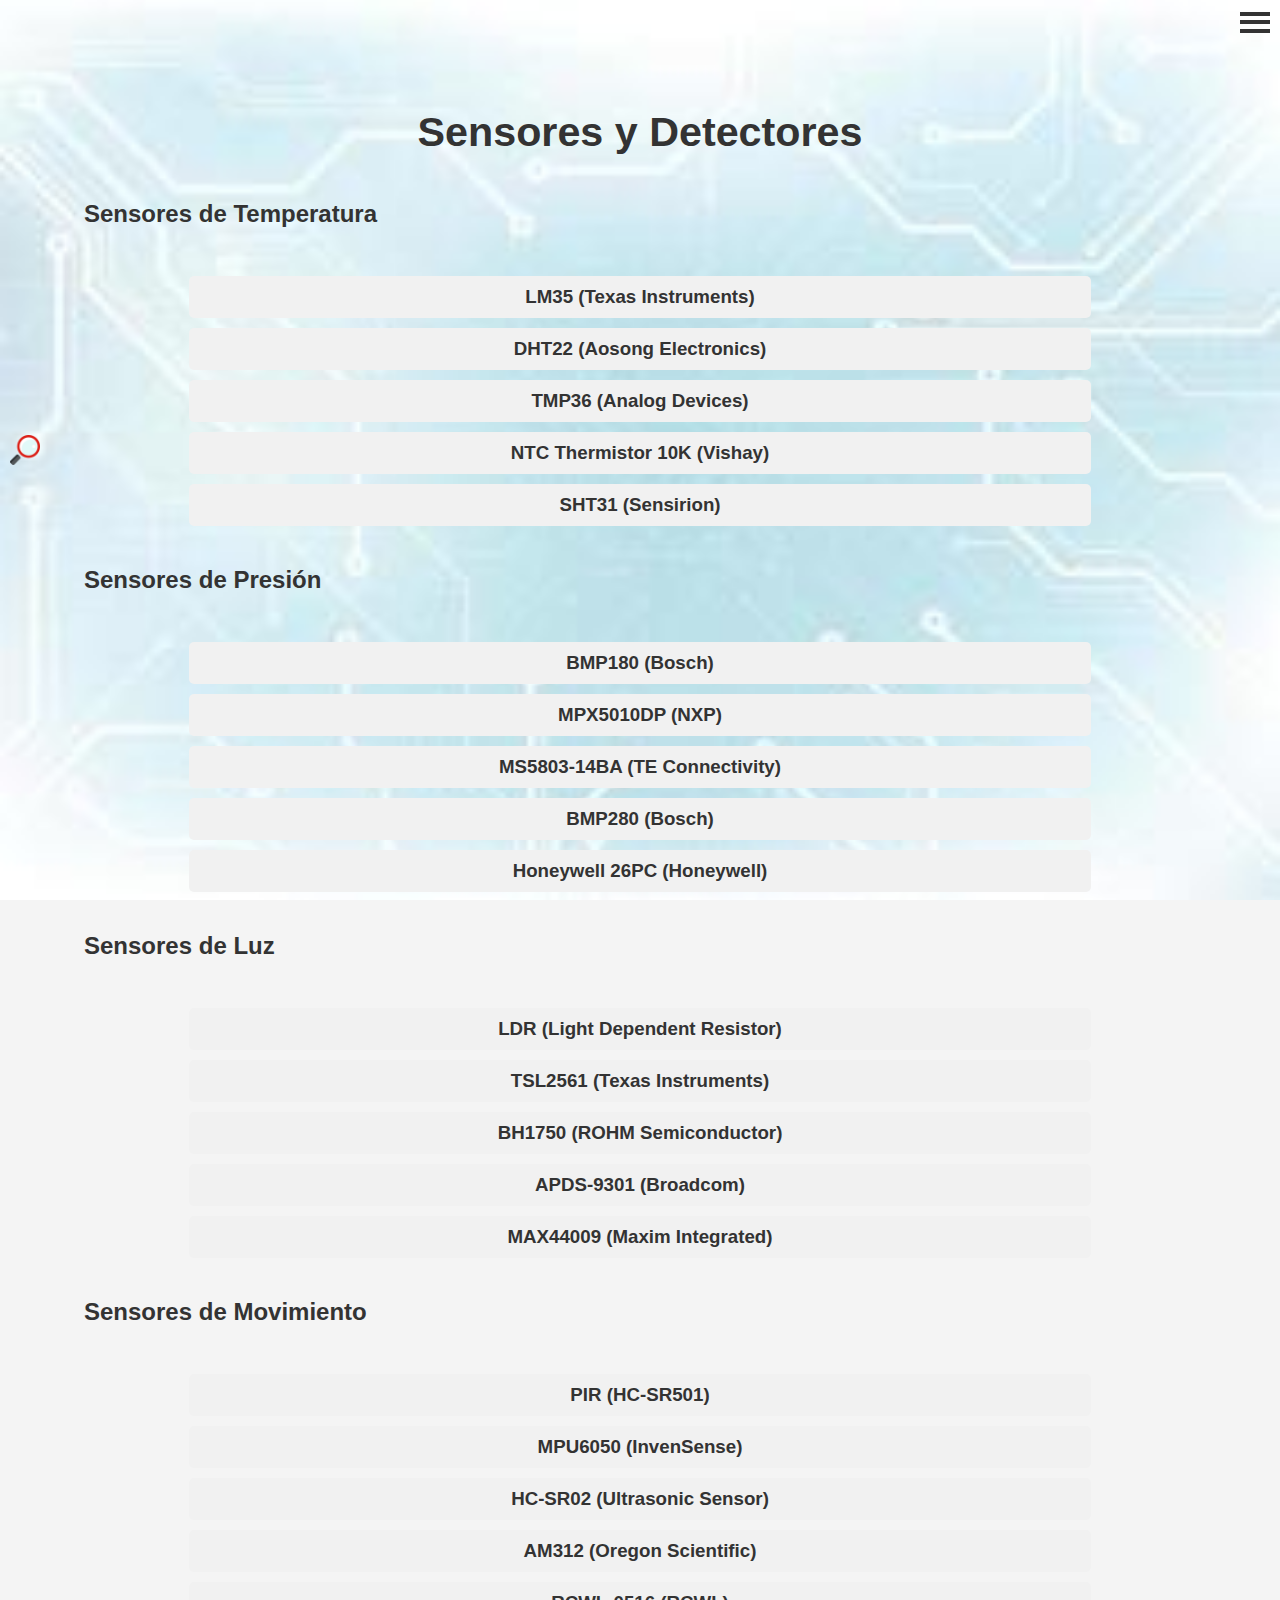
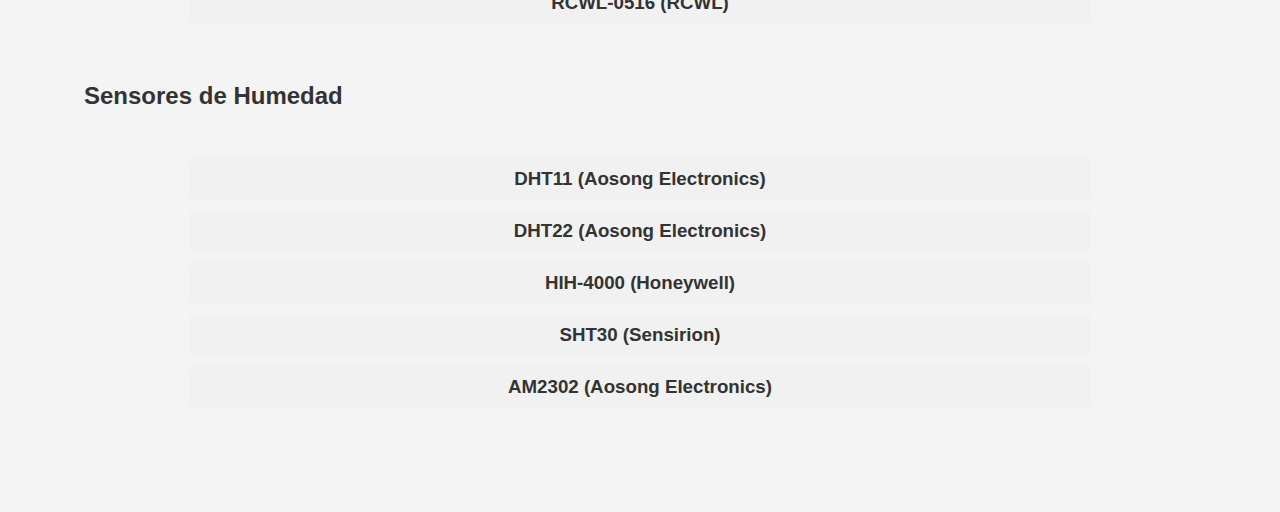
<file: sensores.html>
<!DOCTYPE html>
<html lang="es">
<head>
    <meta charset="UTF-8">
    <meta name="viewport" content="width=device-width, initial-scale=1.0">
    <title>Menú Hamburguesa</title>
    <link rel="stylesheet" href="style.css">
</head>
<body>
    <!-- Menú hamburguesa -->
    <div class="menu-container">
        <div class="hamburger" onclick="toggleMenu()">
            <div class="line"></div>
            <div class="line"></div>
            <div class="line"></div>
        </div>

        <nav id="menu" class="menu">
            <ul>
                <li><a href="index.html">Inicio</a></li>
                <li><a href="pasivos.html">Componentes Pasivos</a></li>
                <li><a href="activos.html">Componentes Activos</a></li>
                <li><a href="electromecanicos.html">Componentes Electromecánicos</a></li>
                <li><a href="opticos.html">Componentes Ópticos</a></li>
                <li><a href="sensores.html">Sensores y Detectores</a></li>
                <li><a href="interfaz.html">Componentes Interfaz</a></li>
                <li><a href="otros.html">Otros</a></li>
                <li><a href="contactos.html">Contacto</a></li>
            </ul>
        </nav>
    </div>

    <div class="search-icon" onclick="toggleSearchBar()">
        <img src="lupa.png" alt="Buscar" class="search-icon-img">
    </div>

    <div class="search-container" id="search-bar">
        <input type="text" id="search-input" placeholder="Buscar por palabra..." oninput="searchContent()">
    </div>

    <div class="main-content">
        <h1><strong>Sensores y Detectores</strong></h1><br>
        <h2 class="left-align"><strong>Sensores de Temperatura</strong></h2><br>
        <div class="faq-container">
            <ul class="faq-list">
                <li class="faq-item">
                    <div class="faq-question" onclick="toggleAnswer(this)">
                        <h3>LM35 (Texas Instruments)</h3>
                    </div>
                    <div class="faq-answer">
                        <p><strong>Tipo:</strong> Sensor de temperatura analógico <br>
                            <strong>Corriente:</strong> 1 mA <br>
                            <strong>Voltaje:</strong> 4-30 V (DC) <br>
                            <strong>Potencia:</strong> 30 mW (aproximadamente) <br>
                        </p>
                    </div>
                </li>
                <li class="faq-item">
                    <div class="faq-question" onclick="toggleAnswer(this)">
                        <h3>DHT22 (Aosong Electronics)</h3>
                    </div>
                    <div class="faq-answer">
                        <p><strong>Tipo:</strong> Sensor digital de temperatura y humedad <br>
                            <strong>Corriente:</strong> 2.5 mA (en funcionamiento)<br>
                            <strong>Voltaje:</strong> 3.3-6 V (DC) <br>
                            <strong>Potencia:</strong> 15 mW <br>
                        </p>
                    </div>
                </li>
                <li class="faq-item">
                    <div class="faq-question" onclick="toggleAnswer(this)">
                        <h3>TMP36 (Analog Devices)</h3>
                    </div>
                    <div class="faq-answer">
                        <p><strong>Tipo:</strong> Sensor de temperatura de precisión <br>
                            <strong>Corriente:</strong> 10 µA <br>
                            <strong>Voltaje:</strong> 1.7-40 V (DC) <br>
                            <strong>Potencia:</strong> 17 mW <br>
                        </p>
                    </div>
                </li>
                <li class="faq-item">
                    <div class="faq-question" onclick="toggleAnswer(this)">
                        <h3>NTC Thermistor 10K (Vishay)</h3>
                    </div>
                    <div class="faq-answer">
                        <p><strong>Tipo:</strong> Termistor de temperatura negativa <br>
                            <strong>Corriente:</strong> 10 mA (máxima) <br>
                            <strong>Voltaje:</strong> 5 V (DC, typical) <br>
                            <strong>Potencia:</strong> 50 mW (máxima) <br>
                        </p>
                    </div>
                </li>
                <li class="faq-item">
                    <div class="faq-question" onclick="toggleAnswer(this)">
                        <h3>SHT31 (Sensirion)</h3>
                    </div>
                    <div class="faq-answer">
                        <p><strong>Tipo:</strong> Sensor digital de temperatura y humedad <br>
                            <strong>Corriente:</strong> 0.5 mA (en operación) <br>
                            <strong>Voltaje:</strong> 2.4-5.5 V (DC) <br>
                            <strong>Potencia:</strong> 2.5 mW <br>
                        </p>
                    </div>
                </li>
            </ul>
        </div>
        <h2 class="left-align"><strong>Sensores de Presión</strong></h2><br>
        <div class="faq-container">
            <ul class="faq-list">
                <li class="faq-item">
                    <div class="faq-question" onclick="toggleAnswer(this)">
                        <h3>BMP180 (Bosch)</h3>
                    </div>
                    <div class="faq-answer">
                        <p><strong>Tipo:</strong> Sensor de presión barométrica <br>
                            <strong>Corriente:</strong> 5 µA (en reposo) / 1.5 mA (en operación) <br>
                            <strong>Voltaje:</strong> 1.8-3.6 V (DC) <br>
                            <strong>Potencia:</strong> 4.5 mW <br>
                        </p>
                    </div>
                </li>
                <li class="faq-item">
                    <div class="faq-question" onclick="toggleAnswer(this)">
                        <h3>MPX5010DP (NXP)</h3>
                    </div>
                    <div class="faq-answer">
                        <p><strong>Tipo:</strong> Sensor de presión diferencial <br>
                            <strong>Corriente:</strong> 4 mA <br>
                            <strong>Voltaje:</strong> 10-40 V (DC) <br>
                            <strong>Potencia:</strong> 160 mW <br>
                        </p>
                    </div>
                </li>
                <li class="faq-item">
                    <div class="faq-question" onclick="toggleAnswer(this)">
                        <h3>MS5803-14BA (TE Connectivity)</h3>
                    </div>
                    <div class="faq-answer">
                        <p><strong>Tipo:</strong> Sensor de presión y temperatura para aplicaciones industriales <br>
                            <strong>Corriente:</strong> 0.5 mA <br>
                            <strong>Voltaje:</strong> 1.5-3.6 V (DC) <br>
                            <strong>Potencia:</strong> 1.5 mW <br>
                        </p>
                    </div>
                </li>
                <li class="faq-item">
                    <div class="faq-question" onclick="toggleAnswer(this)">
                        <h3>BMP280 (Bosch)</h3>
                    </div>
                    <div class="faq-answer">
                        <p><strong>Tipo:</strong> Sensor de presión y temperatura de bajo consumo <br>
                            <strong>Corriente:</strong> 0.6 mA <br>
                            <strong>Voltaje:</strong> 1.8-3.6 V (DC) <br>
                            <strong>Potencia:</strong> 2.16 mW <br>
                        </p>
                    </div>
                </li>
                <li class="faq-item">
                    <div class="faq-question" onclick="toggleAnswer(this)">
                        <h3>Honeywell 26PC (Honeywell)</h3>
                    </div>
                    <div class="faq-answer">
                        <p><strong>Tipo:</strong> Sensor de presión para aplicaciones industriales <br>
                            <strong>Corriente:</strong> 6.5 mA <br>
                            <strong>Voltaje:</strong> 5 V (DC) <br>
                            <strong>Potencia:</strong> 32.5 mW <br>
                        </p>
                    </div>
                </li>
            </ul>
        </div>
        <h2 class="left-align"><strong>Sensores de Luz</strong></h2><br>
        <div class="faq-container">
            <ul class="faq-list">
                <li class="faq-item">
                    <div class="faq-question" onclick="toggleAnswer(this)">
                        <h3>LDR (Light Dependent Resistor)</h3>
                    </div>
                    <div class="faq-answer">
                        <p><strong>Tipo:</strong> Resistor dependiente de la luz <br>
                            <strong>Corriente:</strong> 10 mA (máxima) <br>
                            <strong>Voltaje:</strong> 5 V (DC, comúnmente usado) <br>
                            <strong>Potencia:</strong> 50 mW (máxima) <br>
                        </p>
                    </div>
                </li>
                <li class="faq-item">
                    <div class="faq-question" onclick="toggleAnswer(this)">
                        <h3>TSL2561 (Texas Instruments)</h3>
                    </div>
                    <div class="faq-answer">
                        <p><strong>Tipo:</strong> Sensor digital de luz ambiental <br>
                            <strong>Corriente:</strong> 2 mA <br>
                            <strong>Voltaje:</strong> 2.7-3.6  V (DC) <br>
                            <strong>Potencia:</strong> 6 mW <br>
                        </p>
                    </div>
                </li>
                <li class="faq-item">
                    <div class="faq-question" onclick="toggleAnswer(this)">
                        <h3>BH1750 (ROHM Semiconductor)</h3>
                    </div>
                    <div class="faq-answer">
                        <p><strong>Tipo:</strong> Sensor digital de luz ambiental <br>
                            <strong>Corriente:</strong> 0.12 mA (en operación) <br>
                            <strong>Voltaje:</strong> 3-5 V (DC) <br>
                            <strong>Potencia:</strong> 0.6 mW <br>
                        </p>
                    </div>
                </li>
                <li class="faq-item">
                    <div class="faq-question" onclick="toggleAnswer(this)">
                        <h3>APDS-9301 (Broadcom)</h3>
                    </div>
                    <div class="faq-answer">
                        <p><strong>Tipo:</strong> Sensor de luz ambiente digital <br>
                            <strong>Corriente:</strong> 0.1 mA <br>
                            <strong>Voltaje:</strong> 2.4-3.6 V (DC) <br>
                            <strong>Potencia:</strong> 0.36 mW <br>
                        </p>
                    </div>
                </li>
                <li class="faq-item">
                    <div class="faq-question" onclick="toggleAnswer(this)">
                        <h3>MAX44009 (Maxim Integrated)</h3>
                    </div>
                    <div class="faq-answer">
                        <p><strong>Tipo:</strong> Sensor de luz ambiental de alta precisión <br>
                            <strong>Corriente:</strong> 0.25 mA <br>
                            <strong>Voltaje:</strong> 2.7-3.6 V (DC) <br>
                            <strong>Potencia:</strong> 0.675 mW <br>
                        </p>
                    </div>
                </li>
            </ul>
        </div>
        <h2 class="left-align"><strong>Sensores de Movimiento</strong></h2><br>
        <div class="faq-container">
            <ul class="faq-list">
                <li class="faq-item">
                    <div class="faq-question" onclick="toggleAnswer(this)">
                        <h3>PIR (HC-SR501)</h3>
                    </div>
                    <div class="faq-answer">
                        <p><strong>Tipo:</strong> Sensor de infrarrojo pasivo <br>
                            <strong>Corriente:</strong> 10 mA (en operación) <br>
                            <strong>Voltaje:</strong> 5-20 V (DC) <br>
                            <strong>Potencia:</strong> 50 mW <br>
                        </p>
                    </div>
                </li>
                <li class="faq-item">
                    <div class="faq-question" onclick="toggleAnswer(this)">
                        <h3>MPU6050 (InvenSense)</h3>
                    </div>
                    <div class="faq-answer">
                        <p><strong>Tipo:</strong> Sensor de movimiento (acelerómetro y giroscopio) <br>
                            <strong>Corriente:</strong> 3.9 mA <br>
                            <strong>Voltaje:</strong> 3.3-5 V (DC) <br>
                            <strong>Potencia:</strong> 19.5 mW <br>
                        </p>
                    </div>
                </li>
                <li class="faq-item">
                    <div class="faq-question" onclick="toggleAnswer(this)">
                        <h3>HC-SR02 (Ultrasonic Sensor)</h3>
                    </div>
                    <div class="faq-answer">
                        <p><strong>Tipo:</strong> Sensor ultrasónico para detección de movimiento <br>
                            <strong>Corriente:</strong> 15 mA <br>
                            <strong>Voltaje:</strong> 5 V (DC) <br>
                            <strong>Potencia:</strong> 75 mW <br>
                        </p>
                    </div>
                </li>
                <li class="faq-item">
                    <div class="faq-question" onclick="toggleAnswer(this)">
                        <h3>AM312 (Oregon Scientific)</h3>
                    </div>
                    <div class="faq-answer">
                        <p><strong>Tipo:</strong> Sensor de movimiento infrarrojo <br>
                            <strong>Corriente:</strong> 5 mA <br>
                            <strong>Voltaje:</strong> 3.3-5 V (DC) <br>
                            <strong>Potencia:</strong> 16.5 mW <br>
                        </p>
                    </div>
                </li>
                <li class="faq-item">
                    <div class="faq-question" onclick="toggleAnswer(this)">
                        <h3>RCWL-0516 (RCWL)</h3>
                    </div>
                    <div class="faq-answer">
                        <p><strong>Tipo:</strong> Sensor de movimiento por radar <br>
                            <strong>Corriente:</strong> 5 mA <br>
                            <strong>Voltaje:</strong> 4-28 V (DC) <br>
                            <strong>Potencia:</strong> 20 mW <br>
                        </p>
                    </div>
                </li>
            </ul>
        </div>
        <br>
        <h2 class="left-align"><strong>Sensores de Humedad</strong></h2><br>
        <div class="faq-container">
            <ul class="faq-list">
                <li class="faq-item">
                    <div class="faq-question" onclick="toggleAnswer(this)">
                        <h3>DHT11 (Aosong Electronics)</h3>
                    </div>
                    <div class="faq-answer">
                        <p><strong>Tipo:</strong> Sensor de humedad y temperatura <br>
                            <strong>Corriente:</strong> 1-2.5 mA <br>
                            <strong>Voltaje:</strong> 3.3-5.5 V (DC) <br>
                            <strong>Potencia:</strong> 12.5 mW <br>
                        </p>
                    </div>
                </li>
                <li class="faq-item">
                    <div class="faq-question" onclick="toggleAnswer(this)">
                        <h3>DHT22 (Aosong Electronics)</h3>
                    </div>
                    <div class="faq-answer">
                        <p><strong>Tipo:</strong> Sensor de humedad y temperatura de mayor precisión <br>
                            <strong>Corriente:</strong> 2.5 mA <br>
                            <strong>Voltaje:</strong> 3.3-6 V (DC) <br>
                            <strong>Potencia:</strong> 15 mW <br>
                        </p>
                    </div>
                </li>
                <li class="faq-item">
                    <div class="faq-question" onclick="toggleAnswer(this)">
                        <h3>HIH-4000 (Honeywell)</h3>
                    </div>
                    <div class="faq-answer">
                        <p><strong>Tipo:</strong> Sensor de humedad capacitativo <br>
                            <strong>Corriente:</strong> 0.2 mA <br>
                            <strong>Voltaje:</strong> 3.3-5.5 V (DC) <br>
                            <strong>Potencia:</strong> 1.1 mW <br>
                        </p>
                    </div>
                </li>
                <li class="faq-item">
                    <div class="faq-question" onclick="toggleAnswer(this)">
                        <h3>SHT30 (Sensirion)</h3>
                    </div>
                    <div class="faq-answer">
                        <p><strong>Tipo:</strong> Sensor digital de humedad y temperatura <br>
                            <strong>Corriente:</strong> 0.5 mA <br>
                            <strong>Voltaje:</strong> 2.4-5.5 V (DC) <br>
                            <strong>Potencia:</strong> 2.5 mW <br>
                        </p>
                    </div>
                </li>
                <li class="faq-item">
                    <div class="faq-question" onclick="toggleAnswer(this)">
                        <h3>AM2302 (Aosong Electronics)</h3>
                    </div>
                    <div class="faq-answer">
                        <p><strong>Tipo:</strong> Sensor digital de temperatura y humedad <br>
                            <strong>Corriente:</strong> 1.5 mA <br>
                            <strong>Voltaje:</strong> 3.3-5.5 V (DC) <br>
                            <strong>Potencia:</strong> 7.5 mW <br>
                        </p>
                    </div>
                </li>
            </ul>
        </div>
    </div>

    <script src="script.js"></script>
</body>
</html>
</file>
<file: style.css>
/* Estilo básico para el menú hamburguesa */
* {
    margin: 0;
    padding: 0;
    box-sizing: border-box;
}

html {
    height: 100%;
}

body {
    font-family: Arial, sans-serif;
    background-image: url('fondo.jpg');
    background-size: cover; /* Cubre todo el fondo de la pantalla */
    background-position: center;
    background-attachment: fixed;
    background-color: #f4f4f4;
    margin: 0;
    padding: 0;
    box-sizing: border-box;
}


.menu-container {
    position: relative;
    display: flex;
    justify-content: flex-end;
    padding: 10px;
}

.hamburger {
    display: flex;
    flex-direction: column;
    justify-content: space-around;
    align-items: center;
    width: 30px;
    height: 25px;
    cursor: pointer;
}

.line {
    width: 100%;
    height: 4px;
    background-color: #333;
}

.menu {
    display: none;
    position: absolute;
    top: 60px;
    right: 10px;
    background-color: #333;
    padding: 20px;
    border-radius: 8px;
    box-shadow: 0px 4px 6px rgba(0, 0, 0, 0.1);
}

.menu ul {
    list-style: none;
}

.menu ul li {
    margin: 10px 0;
}

.menu ul li a {
    text-decoration: none;
    color: white;
    font-size: 18px;
}

.menu ul li a:hover {
    color: #f1c40f;
}

/* Estilo para cuando el menú está visible */
.menu.active {
    display: block;
}

/* Animaciones para el menú hamburguesa */
.hamburger.active .line:nth-child(1) {
    transform: rotate(45deg);
    position: relative;
    top: 6px;
}

.hamburger.active .line:nth-child(2) {
    opacity: 0;
}

.hamburger.active .line:nth-child(3) {
    transform: rotate(-45deg);
    position: relative;
    bottom: 6px;
}

/* Estilos para el contenido principal */
.main-content {
    text-align: center;
    padding: 5vw; /* Padding adaptado al ancho de la pantalla */
}

/* Título centrado */
.main-content h1 {
    font-size: 2.58rem;  /* Mantén un tamaño constante de 2rem */
    color: #333;
    margin-bottom: 2vw; /* Espaciado relativo al ancho */
    text-align: center; /* Centrado del título */
}

/* Párrafo que se ajusta al 100% del ancho de la pantalla */
.main-content p {
    font-size: 1.5rem; /* Tamaño de la fuente constante */
    line-height: 1.6;
    color: #555;
    width: 100%; /* El párrafo ocupará el 100% del ancho del contenedor */
    margin: 0 auto;
    text-align: justify; /* Justificación del texto */
    max-width: 100%;  /* Asegura que el párrafo no se expanda más allá de su contenedor */
    padding: 0 5vw;  /* Padding dinámico que se ajusta con el tamaño de la pantalla */
}

strong {
    font-weight: bold; /* Asegura que el texto esté en negrita */
    color: #333; /* Puedes cambiar el color si lo deseas */
}

/* Estilos para la barra de búsqueda */
.search-container {
    text-align: center;
    margin: 20px 0;
}

#search-input {
    width: 80%; /* El input ocupa el 80% del ancho de la página */
    max-width: 400px; /* Límite máximo de ancho */
    padding: 10px;
    font-size: 1.2rem;
    border: 2px solid #ccc;
    border-radius: 5px;
    box-shadow: 0 2px 4px rgba(0, 0, 0, 0.1);
    transition: border-color 0.3s ease;
}

#search-input:focus {
    border-color: #f1c40f; /* Cambiar color de borde al enfocarse */
    outline: none;
}

/* Estilo para resaltar la palabra encontrada */
.highlight {
    background-color: rgb(248, 248, 128); /* Fondo amarillo */
    padding: 0 3px;  /* Espaciado extra para el resaltado */
    border-radius: 3px;
}

/* Estilo para el resaltado cuando está enfocado (más oscuro) */
.focused {
    background-color: rgb(255, 221, 0);  /* Color más oscuro */
    padding: 0 3px;
    border-radius: 3px;
}

/* Estilo para el ícono de lupa (fijo en el borde izquierdo) */
.search-icon {
    position: fixed;
    left: 10px;
    top: 50%;
    transform: translateY(-50%);
    cursor: pointer;
    z-index: 1000; /* Asegura que el ícono esté por encima del contenido */
    display: flex;
    justify-content: center;
    align-items: center;
}

/* Estilo para la imagen del ícono de lupa */
.search-icon-img {
    width: 30px; /* Ajusta el tamaño de la lupa */
    height: 30px; /* Mantén la proporción de la imagen */
    transition: transform 0.3s ease; /* Efecto suave cuando se interactúa */
}

/* Cambiar el tamaño del ícono cuando se pasa el ratón por encima */
.search-icon:hover .search-icon-img {
    transform: scale(1.1); /* Aumenta ligeramente el tamaño al pasar el ratón */
}

/* Estilo para la barra de búsqueda (inicialmente oculta) */
.search-container {
    position: absolute;
    left: 0;
    top: 0;
    width: 100%;
    height: 50px;
    background-color: #fff;
    display: none; /* Inicialmente oculta */
    justify-content: center;
    align-items: center;
    padding: 10px;
    border-radius: 5px;
    box-shadow: 0 2px 10px rgba(0, 0, 0, 0.1);
    z-index: 999; /* Justo debajo del ícono */
}

/* Estilo para el campo de búsqueda */
#search-input {
    width: 80%;
    max-width: 400px;
    padding: 10px;
    font-size: 1rem;
    border: 2px solid #ccc;
    border-radius: 5px;
    box-shadow: 0 2px 4px rgba(0, 0, 0, 0.1);
    transition: border-color 0.3s ease;
}

/* Cuando el campo de búsqueda tiene foco */
#search-input:focus {
    border-color: #f10f78;
    outline: none;
}


/* Contenedor principal */
.container {
    width: 60%;
    margin: 50px auto;
    padding: 20px;
    background-color: white;
    border-radius: 8px;
    box-shadow: 0 0 15px rgba(0, 0, 0, 0.1);
    display: flex;
    flex-direction: column;
}

/* Título */
h1 {
    text-align: center;
    color: #333;
}

/* Menú desplegable */
ul.dropdown {
    list-style-type: none;
    padding: 0;
}

ul.dropdown li {
    position: relative;
}

ul.dropdown > li > a {
    display: block;
    padding: 12px;
    background-color: #333;
    color: white;
    text-decoration: none;
    font-size: 18px;
    border-radius: 5px;
    margin-bottom: 4px;
    cursor: pointer;
}

ul.dropdown li a:hover {
    background-color: #444;
}

/* Submenú oculto por defecto */
ul.submenu {
    display: none;
    list-style-type: none;
    padding: 0;
    position: absolute;
    left: 0;
    top: 100%;
    background-color: #f9f9f9;
    border-radius: 5px;
    box-shadow: 0 8px 15px rgba(0, 0, 0, 0.1);
    width: 200px;
}

ul.submenu li a {
    display: block;
    padding: 10px;
    background-color: #f1f1f1;
    color: #333;
    text-decoration: none;
    font-size: 16px;
}

ul.submenu li a:hover {
    background-color: #ddd;
}

/* Mostrar submenú cuando el usuario pasa el mouse sobre el elemento principal */
ul.dropdown-item:hover .submenu {
    display: block;
}

/* Contenedor de la información */
#info-container {
    margin-top: 30px;
    padding: 20px;
    background-color: #e9e9e9;
    border-radius: 8px;
    box-shadow: 0 0 10px rgba(0, 0, 0, 0.1);
}

#info-text {
    font-size: 16px;
    color: #333;
}

/* Título */
h1 {
    text-align: center;
    color: #333;
}

/* Menú desplegable */
ul.dropdown {
    list-style-type: none;
    padding: 0;
}

ul.dropdown li {
    position: relative;
}

ul.dropdown > li > a {
    display: block;
    padding: 12px;
    background-color: #333;
    color: white;
    text-decoration: none;
    font-size: 18px;
    border-radius: 5px;
    margin-bottom: 4px;
    cursor: pointer;
}

ul.dropdown li a:hover {
    background-color: #444;
}

/* Submenú oculto por defecto */
ul.submenu {
    display: none;
    list-style-type: none;
    padding: 0;
    position: absolute;
    left: 0;
    top: 100%;
    background-color: #f9f9f9;
    border-radius: 5px;
    box-shadow: 0 8px 15px rgba(0, 0, 0, 0.1);
    width: 200px;
}

ul.submenu li a {
    display: block;
    padding: 10px;
    background-color: #f1f1f1;
    color: #333;
    text-decoration: none;
    font-size: 16px;
}

ul.submenu li a:hover {
    background-color: #ddd;
}

/* Mostrar submenú cuando se hace clic */
ul.dropdown-item.active .submenu {
    display: block;
}

/* Contenedor de la información */
#info-container {
    margin-top: 30px;
    padding: 20px;
    background-color: #e9e9e9;
    border-radius: 8px;
    box-shadow: 0 4px 8px rgba(0, 0, 0, 0.1);
    max-width: 600px;
    margin-top: 50px;
}

#info h2 {
    margin-top: 0;
    color: #333;
}

#info p {
    font-size: 16px;
    color: #555;
}

/* Media Query para dispositivos pequeños */
@media (max-width: 768px) {

    .navbar ul {
        display: none;
        flex-direction: column;
        width: 100%;
    }

    .navbar.active ul {
        display: flex;
    }

    ul.submenu {
        position: relative;
        left: 0;
        top: 0;
    }
}

#info-text {
    font-size: 16px;
    color: #333;
}

/* Estilo para alinear los títulos a la izquierda */
.left-align {
    text-align: left; /* Alinea el texto a la izquierda */
    margin-left: 20px; /* Ajusta el margen para <h2> */
}

/* Estilo específico para <h3> */
h3.left-align {
    margin-left: 40px; /* 10px más que <h2> para hacer que esté más alejado */
}

.faq-container {
    width: 80%;
    margin: 20px auto;
    padding: 10px;
}

.faq-list {
    list-style-type: none;
    padding: 0;
}

.faq-item {
    margin-bottom: 10px;
}

.faq-question {
    background-color: #f1f1f1;
    padding: 10px;
    cursor: pointer;
    border-radius: 5px;
    margin: 0;
}

.faq-question h3 {
    margin: 0;
    color: #333;
}

.faq-answer {
    display: none;  /* Inicialmente oculto */
    padding: 10px;
    background-color: #f9f9f9;
    border: 1px solid #ddd;
    border-radius: 5px;
    margin-top: 5px;
}

.faq-answer p {
    margin: 0;
    color: #555;
}

/* Efecto de transición para el cambio de visibilidad */
.faq-answer {
    transition: max-height 0.3s ease-out, padding 0.3s ease-out;
    max-height: 0;
    padding-top: 0;
    padding-bottom: 0;
}

.faq-answer.show {
    display: block;
    max-height: 500px;  /* Altura máxima para mostrar */
    padding-top: 10px;
    padding-bottom: 10px;
}

.faq-section {
    position: relative;
    z-index: 1;  /* Asegura que la sección de preguntas esté siempre arriba */
    order: 2;
}

/* Estilo para la nueva imagen */
.new-image {
    width: 100px; /* Cambia el tamaño según sea necesario */
    height: auto; /* Mantiene la proporción de la imagen */
    margin: 20px; /* Espaciado alrededor de la imagen */
}
</file>
